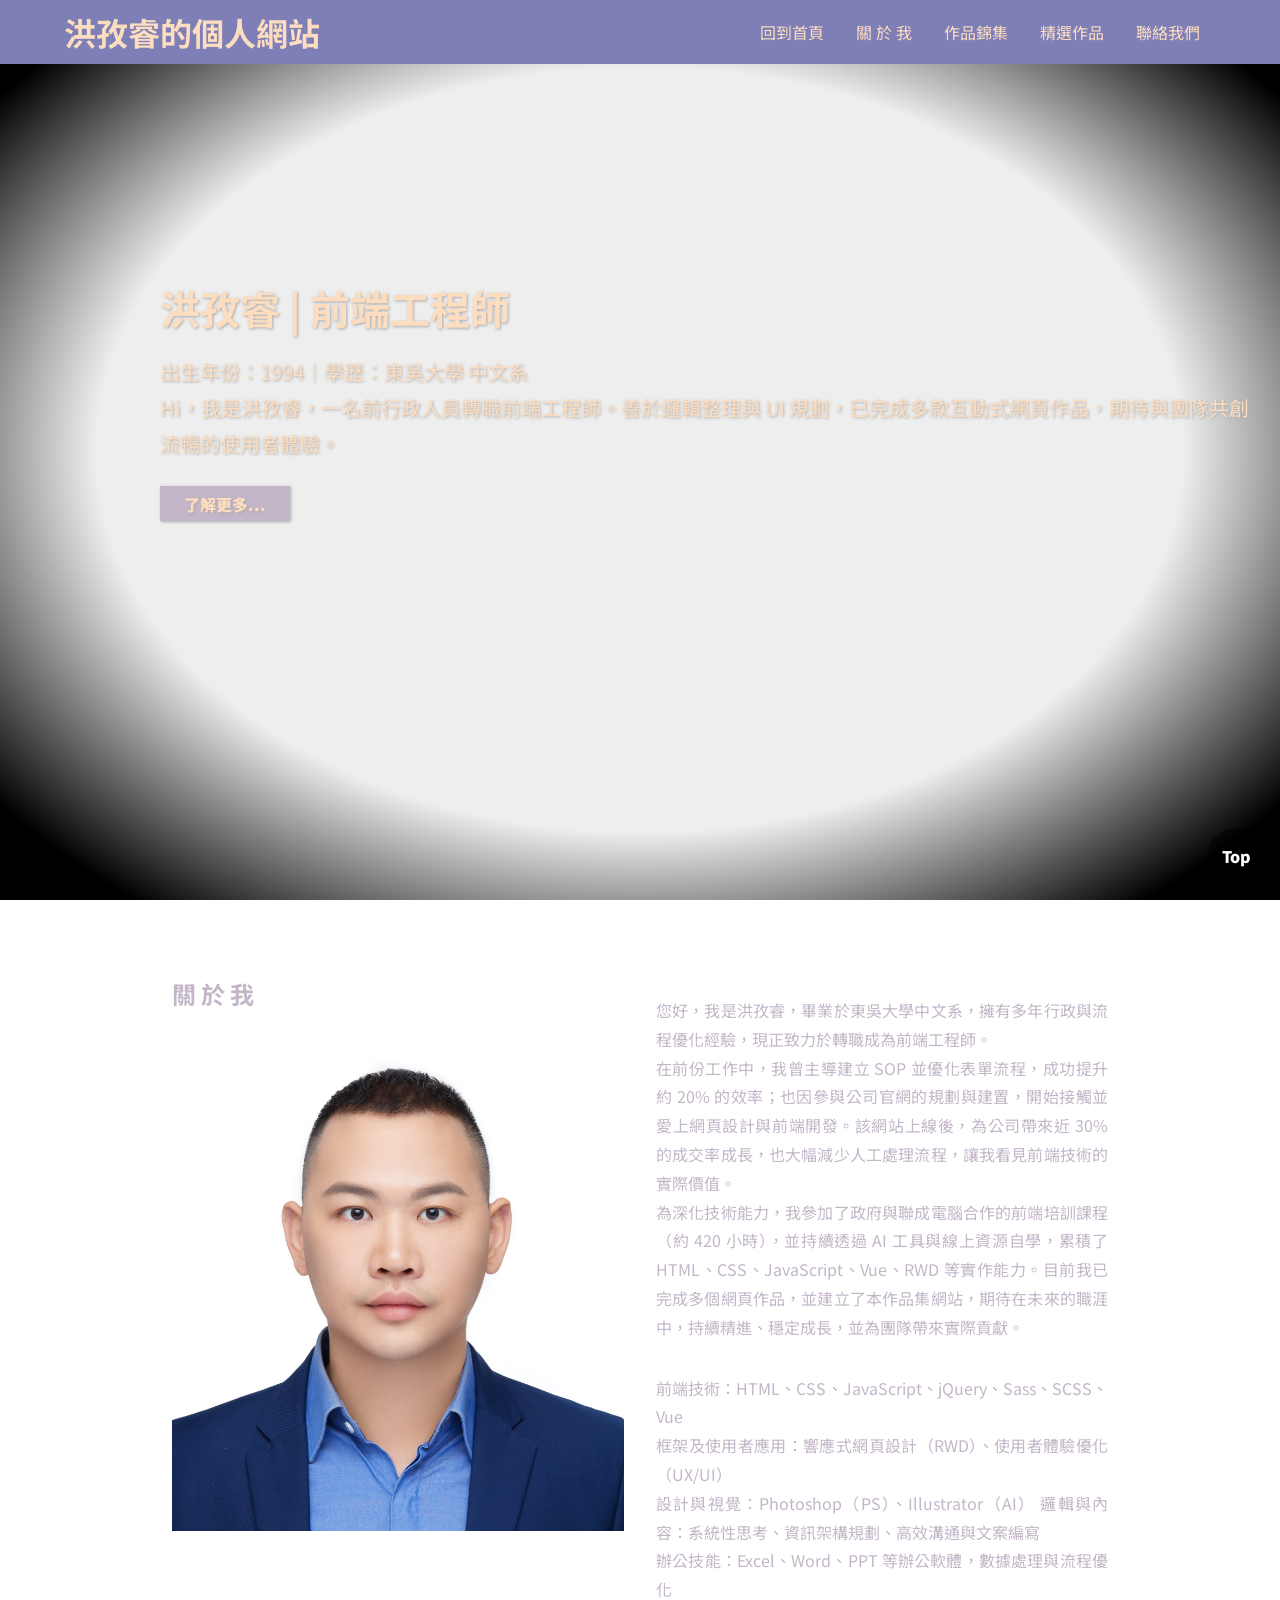
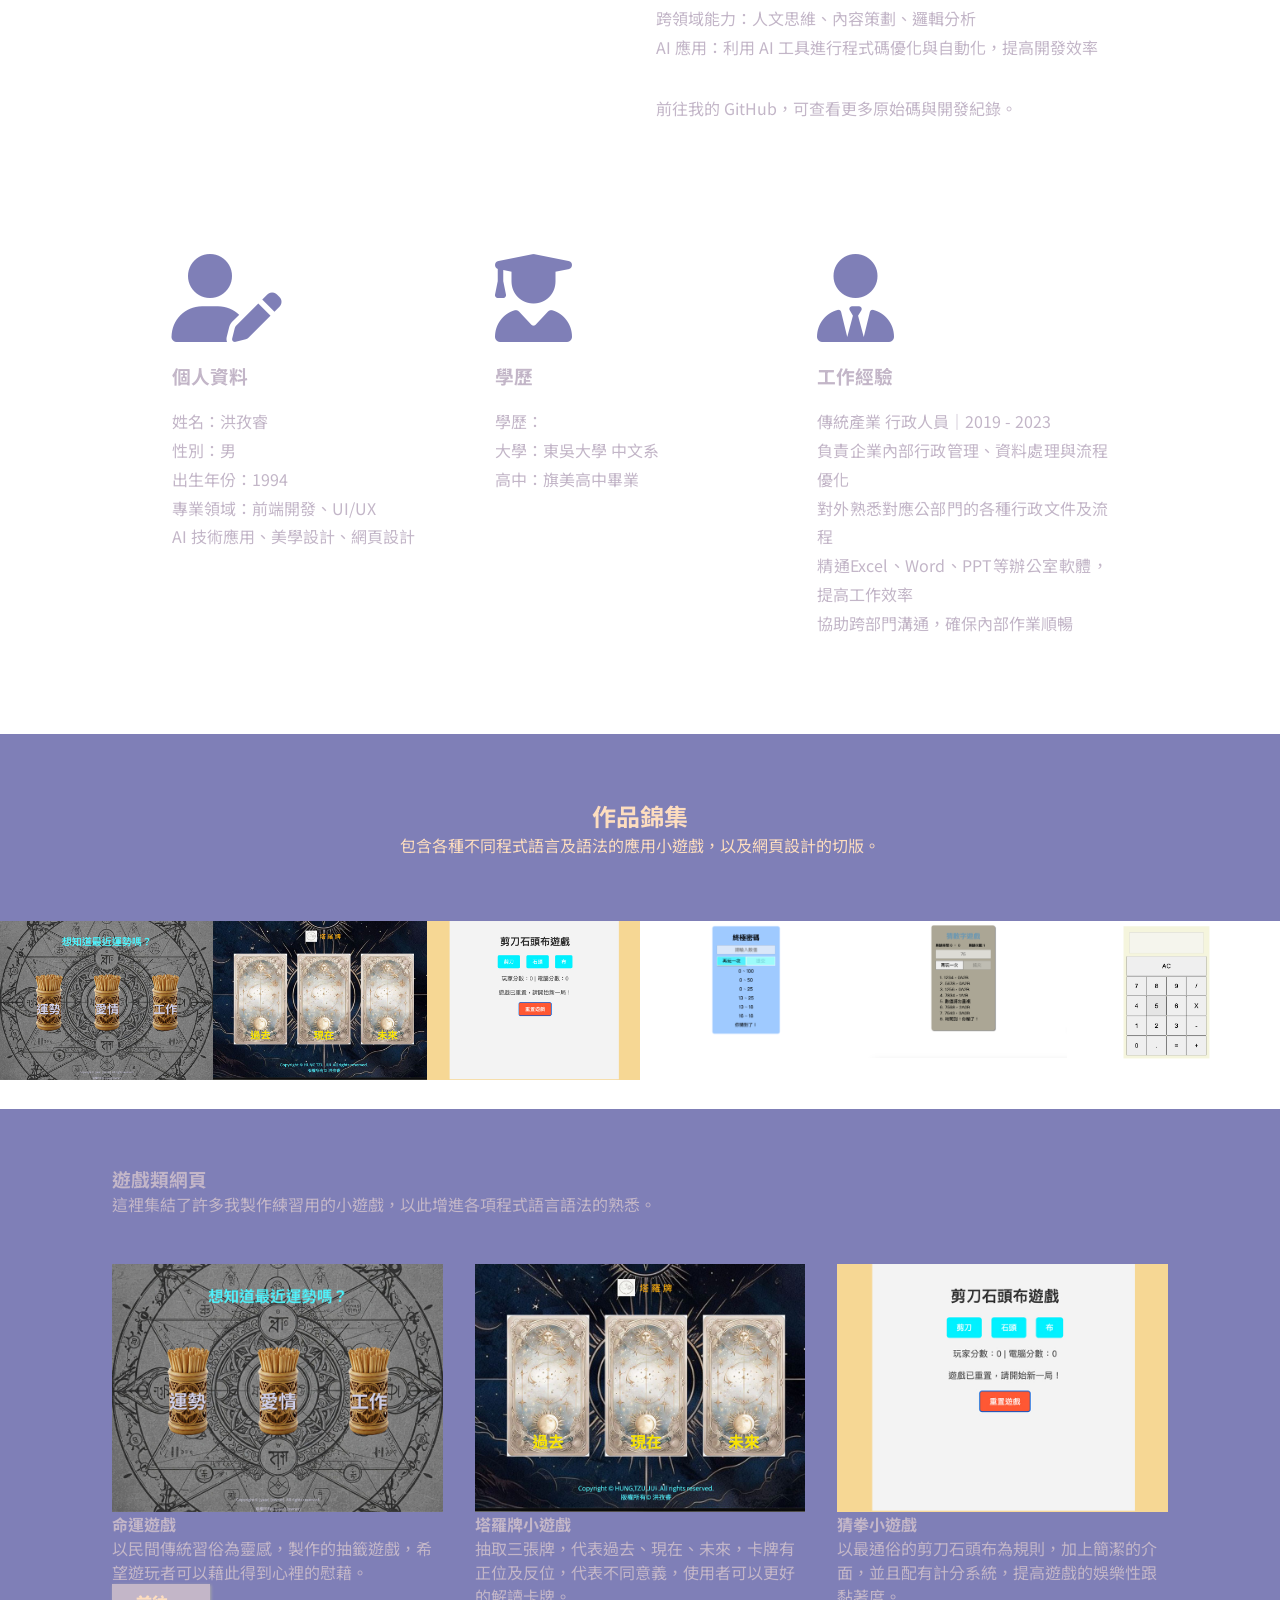
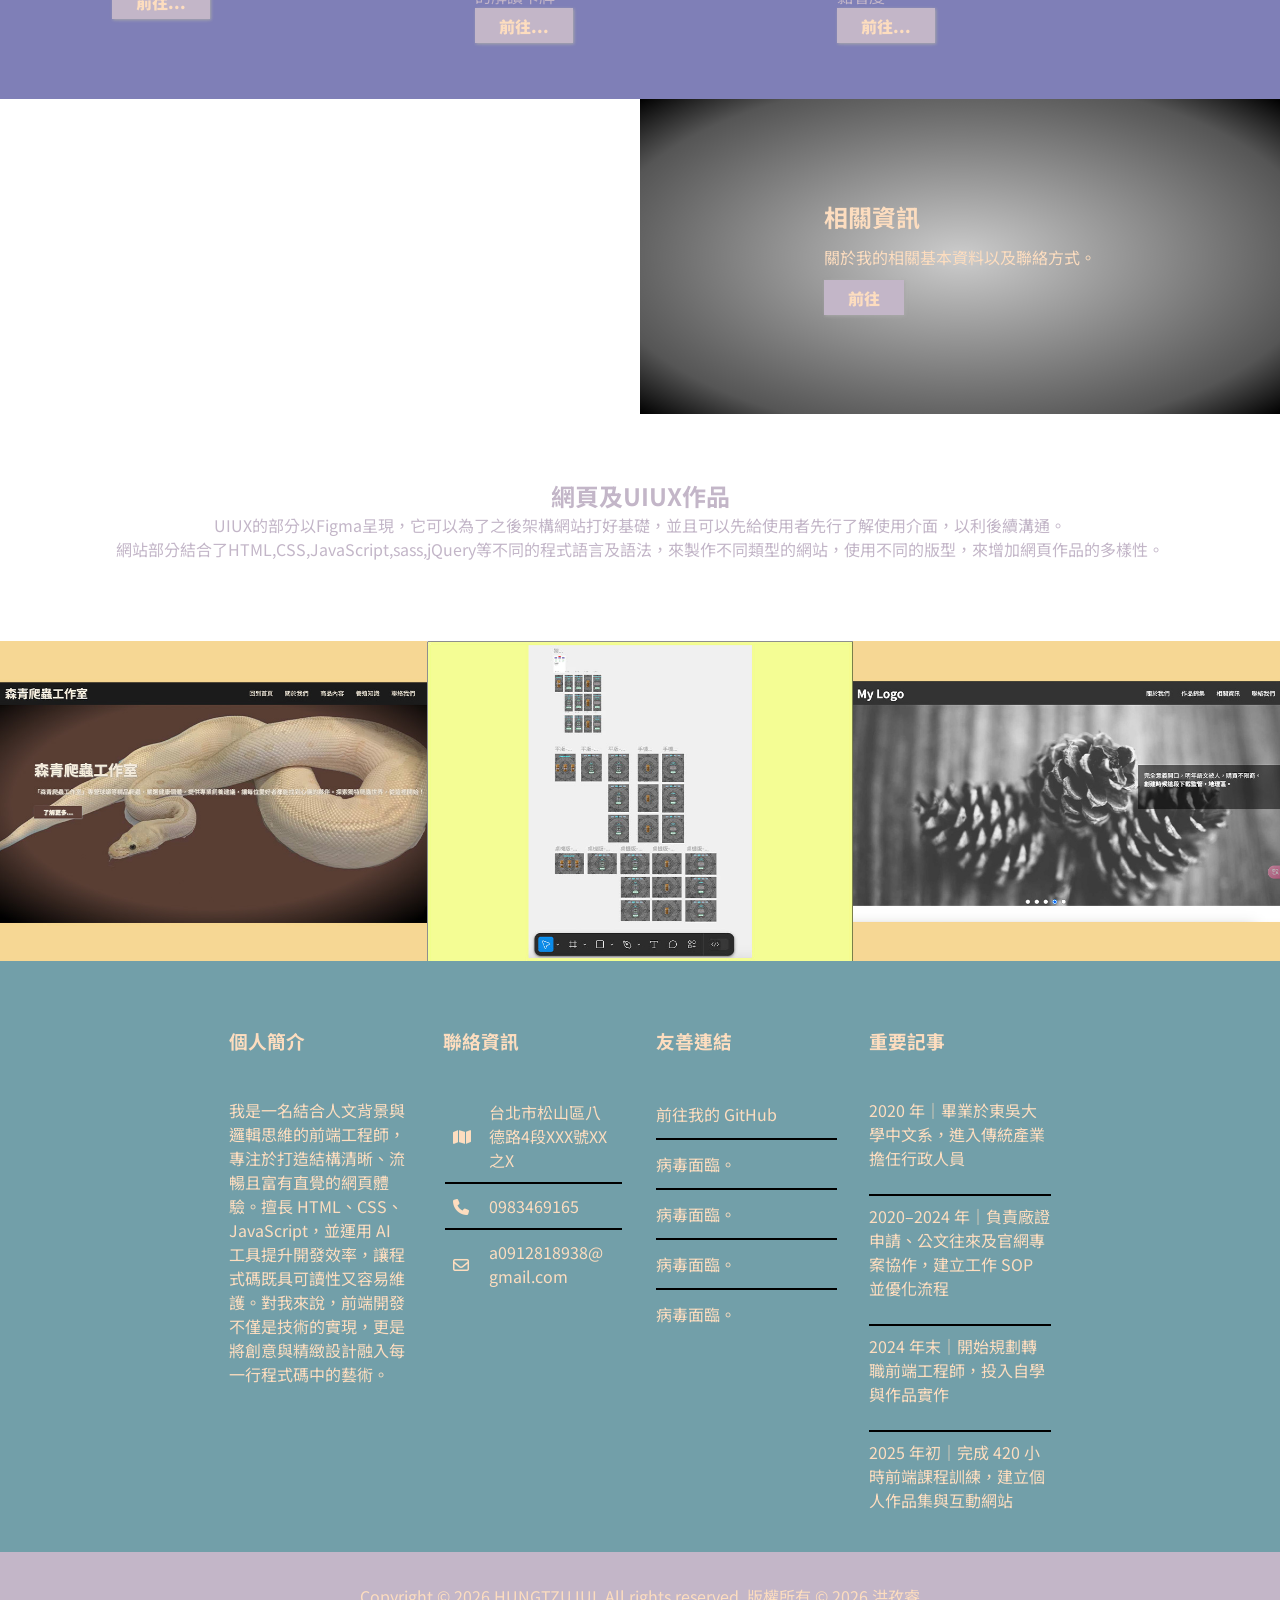
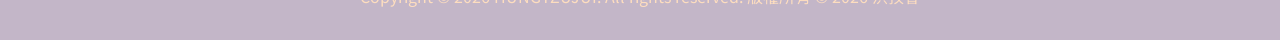
<file: index.html>
<!DOCTYPE html>
<html lang="zh-hant-TW">

<head>
    <meta charset="UTF-8">
    <meta name="viewport" content="width=device-width, initial-scale=1.0">
    <meta name="descripting" content="洪孜睿的個人履歷及作品集">
    <meta name="keywords" content="作品集,網站,前端工程師,履歷,個人網站">
    <link rel="shortcut icon" href="img/fff.png" type="image/x-icon">
    <title>洪孜睿的個人網站</title>
    <link rel="stylesheet" href="https://cdnjs.cloudflare.com/ajax/libs/font-awesome/6.7.2/css/all.min.css"
        integrity="sha512-Evv84Mr4kqVGRNSgIGL/F/aIDqQb7xQ2vcrdIwxfjThSH8CSR7PBEakCr51Ck+w+/U6swU2Im1vVX0SVk9ABhg=="
        crossorigin="anonymous" referrerpolicy="no-referrer" />
    <link rel="stylesheet" href="css/style.css">
</head>

<body>
    <header>
        <h1 class="logo">洪孜睿的個人網站</h1>
        <!-- <img class="logo" src="img/logo1.jpg" alt=""> -->
        <menu class="none">
            <ul>
                <li><a href="#">回到首頁</a></li>
                <li><a href="#about">關 於 我</a></li>
                <li><a href="#product">作品錦集</a></li>
                <li><a href="#service">精選作品</a></li>
                <li><a href="#contact">聯絡我們</a></li>
            </ul>
        </menu>
        <nav>
            <div class="bar"></div>
            <div class="bar"></div>
            <div class="bar"></div>
            <div class="bar"></div>
        </nav>
    </header>
    <div id="theme">
        <div id="slide">
            <div class="pic"></div>
            <div class="pic"></div>
            <div class="pic"></div>
            <div class="pic"></div>
            <div class="pic"></div>
        </div>
        <div class="push">
            <h2>洪孜睿 | 前端工程師</h2>
            <p>出生年份：1994｜學歷：東吳大學 中文系<br>
                Hi，我是洪孜睿，一名前行政人員轉職前端工程師。善於邏輯整理與 UI 規劃，已完成多款互動式網頁作品，期待與團隊共創流暢的使用者體驗。</p>
            <a href="#about" class="btn-theme">了解更多...</a>
        </div>
    </div>
    <main id="about">
        <div class="flex">
            <div class="grid-10 grid-md-6">
                <h2>關 於 我</h2>
                <p><img src="img/3693733-A20241122 08 洪孜睿 健保.jpg" alt=""></p>
            </div>
            <div class="grid-10 grid-md-6">
                <p>您好，我是洪孜睿，畢業於東吳大學中文系，擁有多年行政與流程優化經驗，現正致力於轉職成為前端工程師。<br>
                在前份工作中，我曾主導建立 SOP 並優化表單流程，成功提升約 20% 的效率；也因參與公司官網的規劃與建置，開始接觸並愛上網頁設計與前端開發。該網站上線後，為公司帶來近 30% 的成交率成長，也大幅減少人工處理流程，讓我看見前端技術的實際價值。<br>
                為深化技術能力，我參加了政府與聯成電腦合作的前端培訓課程（約 420 小時），並持續透過 AI 工具與線上資源自學，累積了 HTML、CSS、JavaScript、Vue、RWD 等實作能力。目前我已完成多個網頁作品，並建立了本作品集網站，期待在未來的職涯中，持續精進、穩定成長，並為團隊帶來實際貢獻。<br>
                
                </p>
                <p>前端技術：HTML、CSS、JavaScript、jQuery、Sass、SCSS、Vue <br>
                    框架及使用者應用：響應式網頁設計（RWD）、使用者體驗優化（UX/UI）<br>
                    設計與視覺：Photoshop（PS）、Illustrator（AI）
                
                    邏輯與內容：系統性思考、資訊架構規劃、高效溝通與文案編寫 <br>
                    辦公技能：Excel、Word、PPT 等辦公軟體，數據處理與流程優化<br>
                    跨領域能力：人文思維、內容策劃、邏輯分析<br>
                    AI 應用：利用 AI 工具進行程式碼優化與自動化，提高開發效率 <br>
                </p>
                <p><a href="https://github.com/tzutzu8369/portfolil.git">前往我的 GitHub</a>，可查看更多原始碼與開發紀錄。</p>
            </div>
        </div>
        <div class="flex">
            <div class="grid-10 grid-md-4">
                <i class="fa-solid fa-user-pen"></i>
                <h3>個人資料</h3>
                <p>姓名：洪孜睿 <br>
                    性別：男<br>
                    出生年份：1994 <br>
                    專業領域：前端開發、UI/UX <br>AI 技術應用、美學設計、網頁設計
                    </p>
            </div>
            <div class="grid-10 grid-md-4">
                <i class="fa-solid fa-user-graduate"></i>
                <h3>學歷</h3>
                <p> 學歷：<br>
                    大學：東吳大學 中文系<br>
                    高中：旗美高中畢業<br></p>
            </div>
            <div class="grid-10 grid-md-4">
                <i class="fa-solid fa-user-tie"></i>
                <h3>工作經驗</h3>
                <p>傳統產業 行政人員｜2019 - 2023 <br>
                    負責企業內部行政管理、資料處理與流程優化<br>
                    對外熟悉對應公部門的各種行政文件及流程<br>
                    精通Excel、Word、PPT等辦公室軟體，提高工作效率<br>
                    協助跨部門溝通，確保內部作業順暢</p>
            </div>
        </div>
    </main>
    <main id="product">
        <div class="banner">
            <h2>作品錦集</h2>
            <p>包含各種不同程式語言及語法的應用小遊戲，以及網頁設計的切版。</p>
        </div>
        <div class="flex">
            <div class="grid-12 grid-sm-6 grid-md-4 grid-lg-2">
                <img src="img/des.jpg" alt="">
                <a href="destiny/index.html">命運遊戲</a>
            </div>
            <div class="grid-12 grid-sm-6 grid-md-4 grid-lg-2">
                <img src="img/tar.jpg" alt="">
                <a href="#">塔羅牌小遊戲</a>
            </div>
            <div class="grid-12 grid-sm-6 grid-md-4 grid-lg-2">
                <img src="Rock, Paper, Scissors/img/rook2.jpg" alt="">
                <a href="Rock, Paper, Scissors/index.html">猜拳小遊戲</a>
            </div>
            <div class="grid-12 grid-sm-6 grid-md-4 grid-lg-2">
                <img src="img/Da_Vinci_Code.png" alt="">
                <a href="Da_Vinci_Code/index.html">終極密碼</a>
            </div>
            <div class="grid-12 grid-sm-6 grid-md-4 grid-lg-2">
                <img src="img/Bulls_and_Cows.png" alt="">
                <a href="Bulls_and_Cows/index.html">猜數字小遊戲</a>
            </div>
            <div class="grid-12 grid-sm-6 grid-md-4 grid-lg-2">
                <img src="img/calc.png" alt="">
                <a href="calc/calc.html">小算盤</a>
            </div>
        </div>
        <div class="flex box">
            <div class="grid-10 grid-lg-12">
                <h3>遊戲類網頁</h3>
                <p>這裡集結了許多我製作練習用的小遊戲，以此增進各項程式語言語法的熟悉。</p>
            </div>
            <div class="grid-10 grid-lg-4"><img src="img/des.jpg" alt="">
                <h4>命運遊戲</h4>
                <p>以民間傳統習俗為靈感，製作的抽籤遊戲，希望遊玩者可以藉此得到心裡的慰藉。</p>
                <a href="destiny/index.html" class="btn-theme" title="命運遊戲" target="_blank">前往...</a>
            </div>
            <div class="grid-10 grid-lg-4"><img src="img/tar.jpg" alt="">
                <h4>塔羅牌小遊戲</h4>
                <p>抽取三張牌，代表過去、現在、未來，卡牌有正位及反位，代表不同意義，使用者可以更好的解讀卡牌。</p>
                <a href="tarot/index.html" class="btn-theme" target="_blank">前往...</a>
            </div>
            <div class="grid-10 grid-lg-4"><img src="Rock, Paper, Scissors/img/rook2.jpg" alt="">
                <h4>猜拳小遊戲</h4>
                <p>以最通俗的剪刀石頭布為規則，加上簡潔的介面，並且配有計分系統，提高遊戲的娛樂性跟黏著度。</p>
                <a href="Rock, Paper, Scissors/index.html" class="btn-theme" target="_blank">前往...</a>
            </div>
        </div>
    </main>
    <div id="show" class="flex">
        <div class="box">
            <div class="item">
                <h2>相關資訊</h2>
                <p>關於我的相關基本資料以及聯絡方式。</p>
                <a href="#contact" class="btn-theme" >前往</a>

            </div>
        </div>
    </div>
    <main id="service">
        <div class="banner">
            <h2>網頁及UIUX作品</h2>
            <p>UIUX的部分以Figma呈現，它可以為了之後架構網站打好基礎，並且可以先給使用者先行了解使用介面，以利後續溝通。 <br>
            網站部分結合了HTML,CSS,JavaScript,sass,jQuery等不同的程式語言及語法，來製作不同類型的網站，使用不同的版型，來增加網頁作品的多樣性。</p>
        </div>
        <div class="flex">
            <div class="grid-10 grid-md-7 grid-lg-4">
                <img src="img/reptile_index.jpg" alt="">
                <div class="push">
                    <div class="box">
                        <h3>網頁應用</h3>
                        <p>這是我嘗試幫朋友工作室撰寫的網站，該工作室以爬蟲為主業，我想透過該網站幫助他們提高曝光度，以及增加銷售渠道，並且在客戶對於飼養上有疑慮時，可以第一時間透過網站給予幫助。！內有爬蟲類 若害怕請跳過！</p>
                        <a href="reptile/index.html" class="btn-theme" target="_blank">前往...</a>
                    </div>
                </div>
            </div>
            <div class="grid-10 grid-md-7 grid-lg-4">
                <img src="img/uiux.jpg" alt="">
                <div class="push">
                    <div class="box">
                        <h3>UIUX設計</h3>
                        <p>以Figma來設計兩款小遊戲的前置工作，分別用三種螢幕尺寸，模擬不同情境下使用者會使用的裝置。讓使用者可以在網站架構好之前，可以先有一個大致的概念，利於前期爭取客戶，以及後期架設網站的作業。</p>
                        <a href="https://embed.figma.com/proto/NNb7BbbDasupG0VJokNRtz/%E7%B6%B2%E9%A0%81%E8%A8%AD%E8%A8%88?node-id=89-438&scaling=scale-down&content-scaling=fixed&page-id=2%3A2&starting-point-node-id=89%3A438&embed-host=share" class="btn-line" target="_blank">案例一...</a>
                        <a href="https://embed.figma.com/proto/NNb7BbbDasupG0VJokNRtz/%E7%B6%B2%E9%A0%81%E8%A8%AD%E8%A8%88?node-id=3-38&scaling=scale-down&content-scaling=fixed&page-id=0%3A1&starting-point-node-id=7%3A47&embed-host=share" class="btn-line" target="_blank">案例二...</a>
                    </div>
                </div>
            </div>
            <div class="grid-10 grid-md-7 grid-lg-4">
                <img src="img/practise.jpg" alt="">
                <div class="push">
                    <div class="box">
                        <h3>網頁設計</h3>
                        <p>這是一個切版的練習網頁，因為還沒有主體對象，所以圖片及文案都沒有確定，就先使用開源圖片及假字，但這部分皆可以做修改，為客戶客製化他們想要的網頁。</p>
                        <a href="practise20250203/index.html" class="btn-theme" target="_blank">More...</a>
                    </div>
                </div>
            </div>
        </div>
    </main>

    <main id="contact" class="flex">
        <div class="grid-11 grid-sm-9 grid-md-5 grid-lg-5 grid-xl-2">
            <h3>個人簡介</h3>
            <p>我是一名結合人文背景與邏輯思維的前端工程師，專注於打造結構清晰、流暢且富有直覺的網頁體驗。擅長 HTML、CSS、JavaScript，並運用 AI 工具提升開發效率，讓程式碼既具可讀性又容易維護。對我來說，前端開發不僅是技術的實現，更是將創意與精緻設計融入每一行程式碼中的藝術。
            </p>
            
        </div>
        <div class="grid-11 grid-sm-9 grid-md-5 grid-lg-5 grid-xl-2">
            <h3>聯絡資訊</h3>
            <table>
                <tr>
                    <td><i class="fa-solid fa-map"></i></td>
                    <td>台北市松山區八德路4段XXX號XX之X</td>
                </tr>
                <tr>
                    <td colspan="2">
                        <hr>
                    </td>

                </tr>
                <tr>
                    <td><i class="fa-solid fa-phone"></i></td>
                    <td>
                        
                        0983469165
                    </td>
                </tr>
                
                
                <tr>
                    <td colspan="2">
                        <hr>
                    </td>

                </tr>
                <tr>
                    <td><i class="fa-regular fa-envelope"></i></td>
                    <td>a0912818938@ <br>gmail.com</td>
                </tr>
            </table>
        </div>
        <div class="grid-11 grid-sm-9 grid-md-5 grid-lg-5 grid-xl-2">
            <h3>友善連結</h3>
            <a href="https://github.com/tzutzu8369/portfolil.git">前往我的 GitHub</a>
            <hr>
            <a href="#">病毒面臨。</a>
            <hr>
            <a href="#">病毒面臨。</a>
            <hr>
            <a href="#">病毒面臨。</a>
            <hr>
            <a href="#">病毒面臨。</a>
        </div>
        <div class="grid-11 grid-sm-9 grid-md-5 grid-lg-5 grid-xl-2">
            <h3>重要記事</h3>
            <p>2020 年｜畢業於東吳大學中文系，進入傳統產業擔任行政人員</p>
            <hr>
            <p>2020–2024 年｜負責廠證申請、公文往來及官網專案協作，建立工作 SOP 並優化流程</p>
            <hr>
            <p>2024 年末｜開始規劃轉職前端工程師，投入自學與作品實作</p>
            <hr>
            <p>2025 年初｜完成 420 小時前端課程訓練，建立個人作品集與互動網站</p>


        </div>
        <footer>
            Copyright &copy; <span class="year"></span> HUNGTZUJUI. All rights reserved. <br>
            版權所有 &copy; <span class="year"></span> <a href="index.html">洪孜睿</a></footer>
    </main>
</body>

</html>
<script src="./js/script.js"></script>
</file>
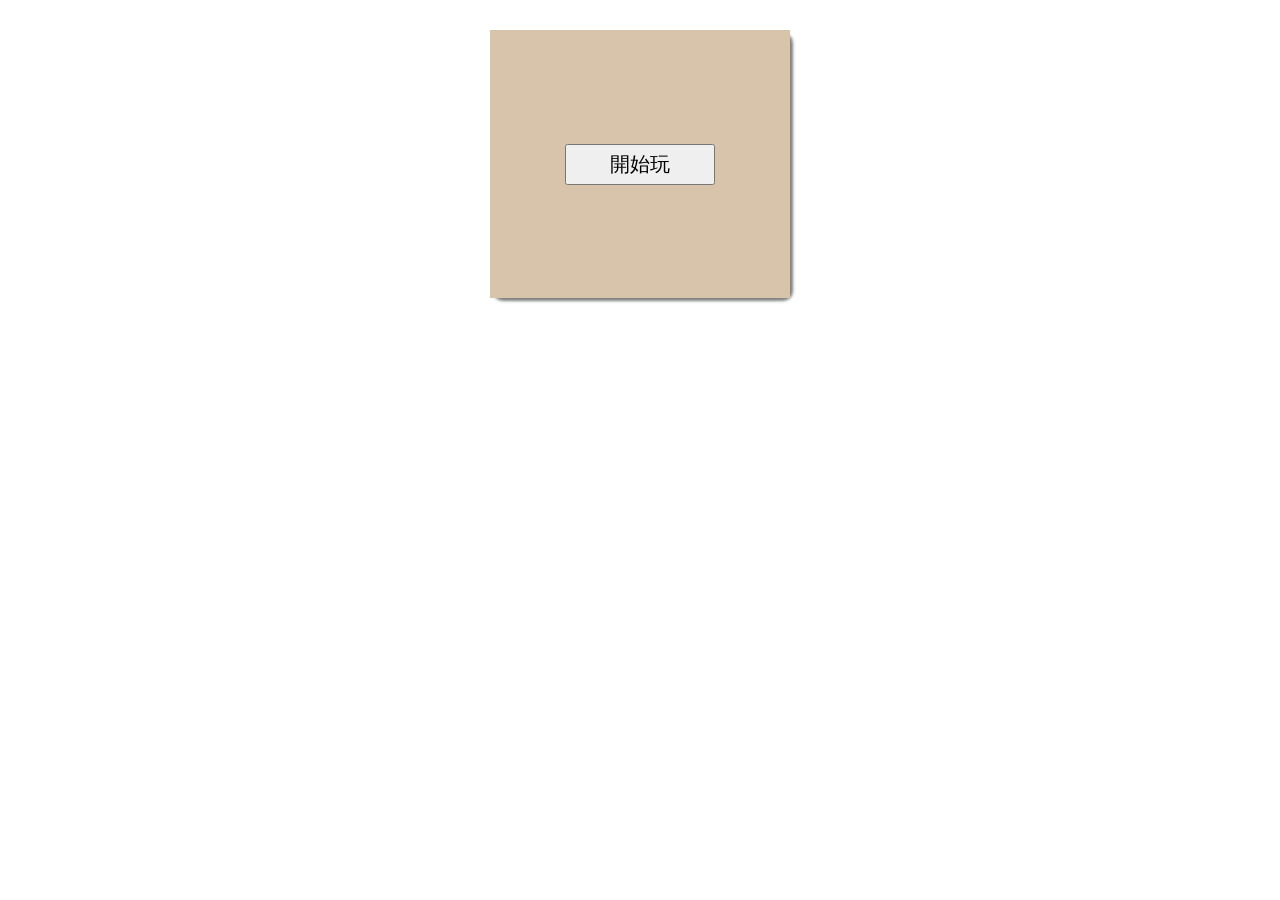
<file: Bulls_and_Cows/index.html>
<!DOCTYPE html>
<html lang="zn-Hant-TW">
<head>
    <meta charset="UTF-8">
    <meta name="viewport" content="width=device-width, initial-scale=1.0">
    <title>猜數字遊戲</title>
    <link rel="stylesheet" href="css/style.css">
</head>
<body>
    <div class="box">
        <h1>猜數字遊戲</h1>
        <div class="timer">
            <div class="item">
                <span>剩餘時間</span>
                <span id="mins">03</span>
                <span>：</span>
                <span id="sec">00</span>
            </div>
            <div class="item">
                <span>剩餘次數</span>
                <span id="count">8</span>
            </div>
        </div>
        <input type="text"  name="" id="user" placeholder="請輸入4位數值" maxlength="4">
        <button type="button" id="reset"onclick="window.location.reload()" disabled>再玩一次</button>
        <button type="button" id="btn">提交</button>
        <ul id="result"></ul>
        <div id="start">
            <button type="button" onclick="play()">開始玩</button>
        </div>
    </div>
</body>
</html>
<script src="js/style.js"></script>
</file>
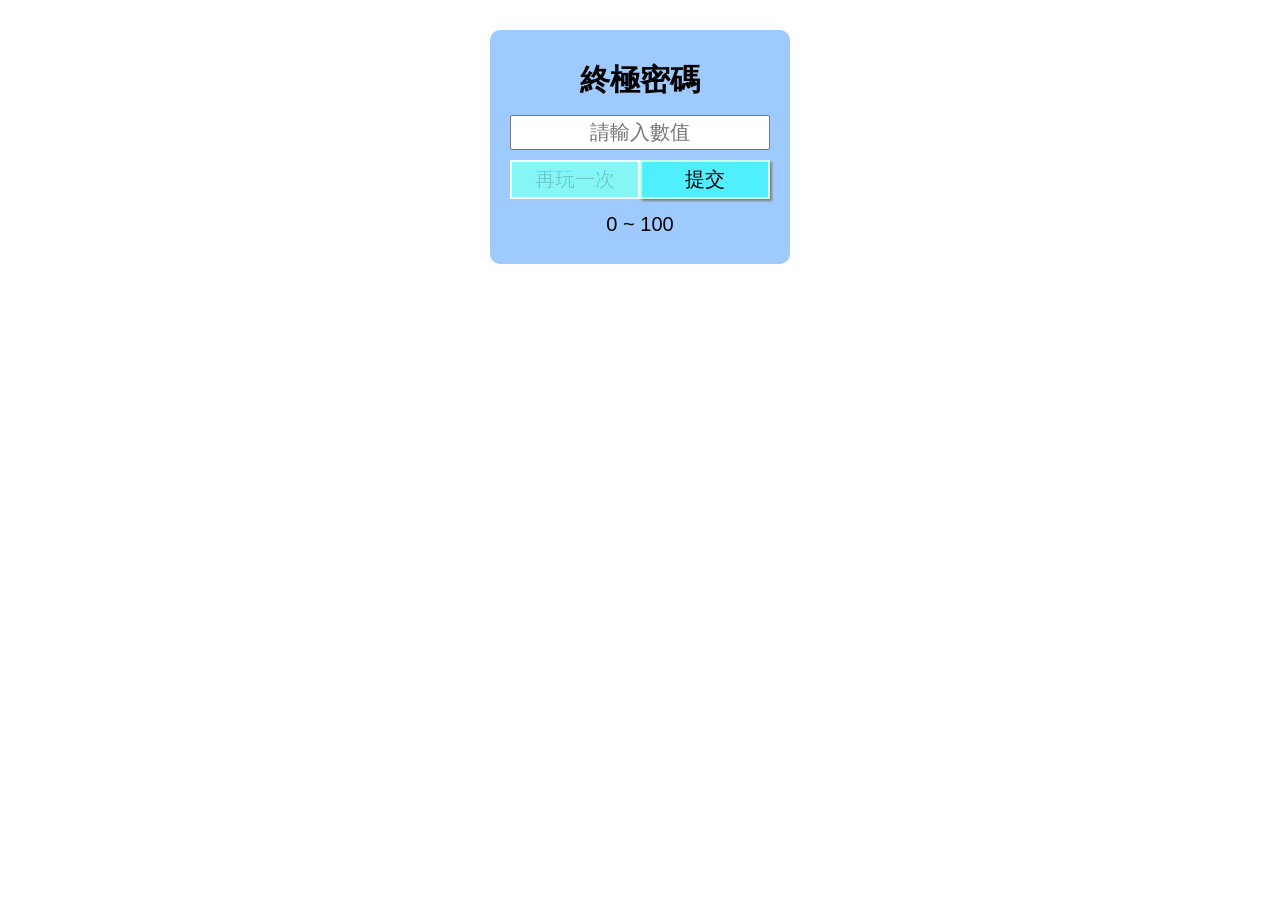
<file: Da_Vinci_Code/index.html>
<!DOCTYPE html>
<html lang="en">
<head>
    <meta charset="UTF-8">
    <meta name="viewport" content="width=device-width, initial-scale=1.0">
    <title>終極密碼</title>
    <link rel="stylesheet" href="css/style.css">
</head>
<body>
    <div class="box">
        <h1>終極密碼</h1>
        <input type="text" id="user" placeholder="請輸入數值" maxlength="2">
        <button type="button" id="reset" onclick="window.location.reload()" disabled>再玩一次</button>
        <button type="button" id="btn">提交</button>
        <ul id="result">
            <li>0 ~ 100</li>
        </ul>
    </div>
</body>
</html>
<script src="js/style.js"></script>
</file>
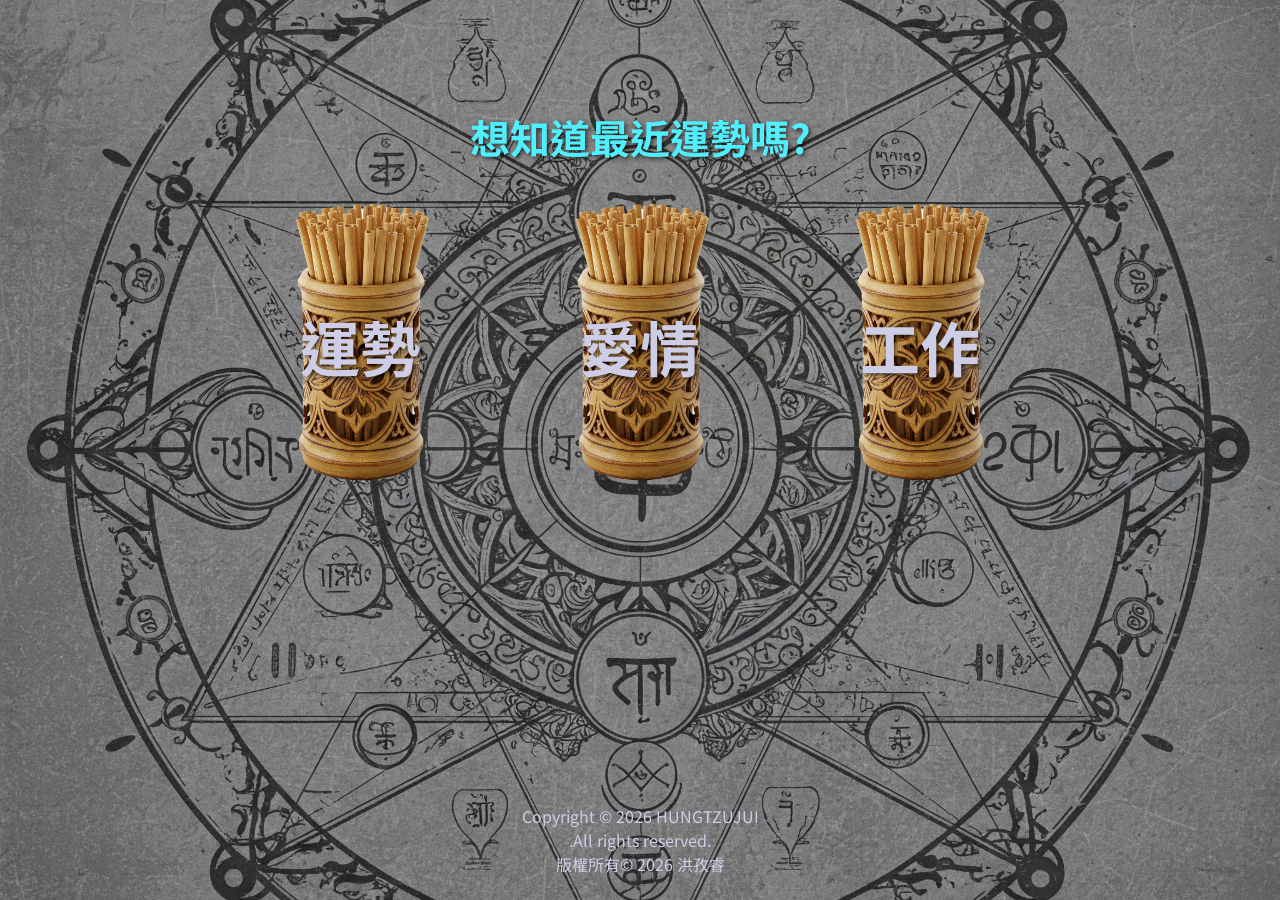
<file: destiny/index.html>
<!DOCTYPE html>
<html lang="zh-hant-TW">
<head>
    <meta charset="UTF-8">
    <meta name="viewport" content="width=device-width, initial-scale=1.0">
    <meta name="descripting" content="當你人生的旅途中遇到迷茫，不知道該如何前行，讓我們給你一點方向，使你在漫長的歲月中，能勇敢前行。">
    <meta name="keywords" content="命運好好,抽籤,工作,金錢,愛情,解籤,問事,命運">
    <title>命運好好玩</title>
    <link rel="stylesheet" href="css/style.css">
    <link rel="stylesheet" href="https://cdnjs.cloudflare.com/ajax/libs/font-awesome/6.7.2/css/all.min.css" integrity="sha512-Evv84Mr4kqVGRNSgIGL/F/aIDqQb7xQ2vcrdIwxfjThSH8CSR7PBEakCr51Ck+w+/U6swU2Im1vVX0SVk9ABhg==" crossorigin="anonymous" referrerpolicy="no-referrer" />
</head>
<body>
    <main id="theme">
        <h1>想知道最近運勢嗎?</h1>
        <div class="slide">
            <div class="box">
                <a href="lucky/index.html" class="item">
                    <img src="img/box.png" alt="">
                    <h2>運勢</h2>
                </a>
                <a href="love/index.html" class="item">
                    <img src="img/box.png" alt="">
                    <h2>愛情</h2>
                </a>
                <a href="work/index.html" class="item">
                    <img src="img/box.png" alt="">
                    <h2>工作</h2>
                </a>
            </div>
            <div id="prev">&#9664;</div>
            <div id="next">&#9654;</div>
        </div>
    </main>
    <footer>Copyright &copy; <span class="year"></span> <a href="../index.html">HUNGTZUJUI</a> <br> .All rights reserved. <br> 版權所有&copy; <span class="year"></span> <a href="../index.html">洪孜睿</a></footer>
</body>
</html>
<script src="js/home.js"></script>
</file>
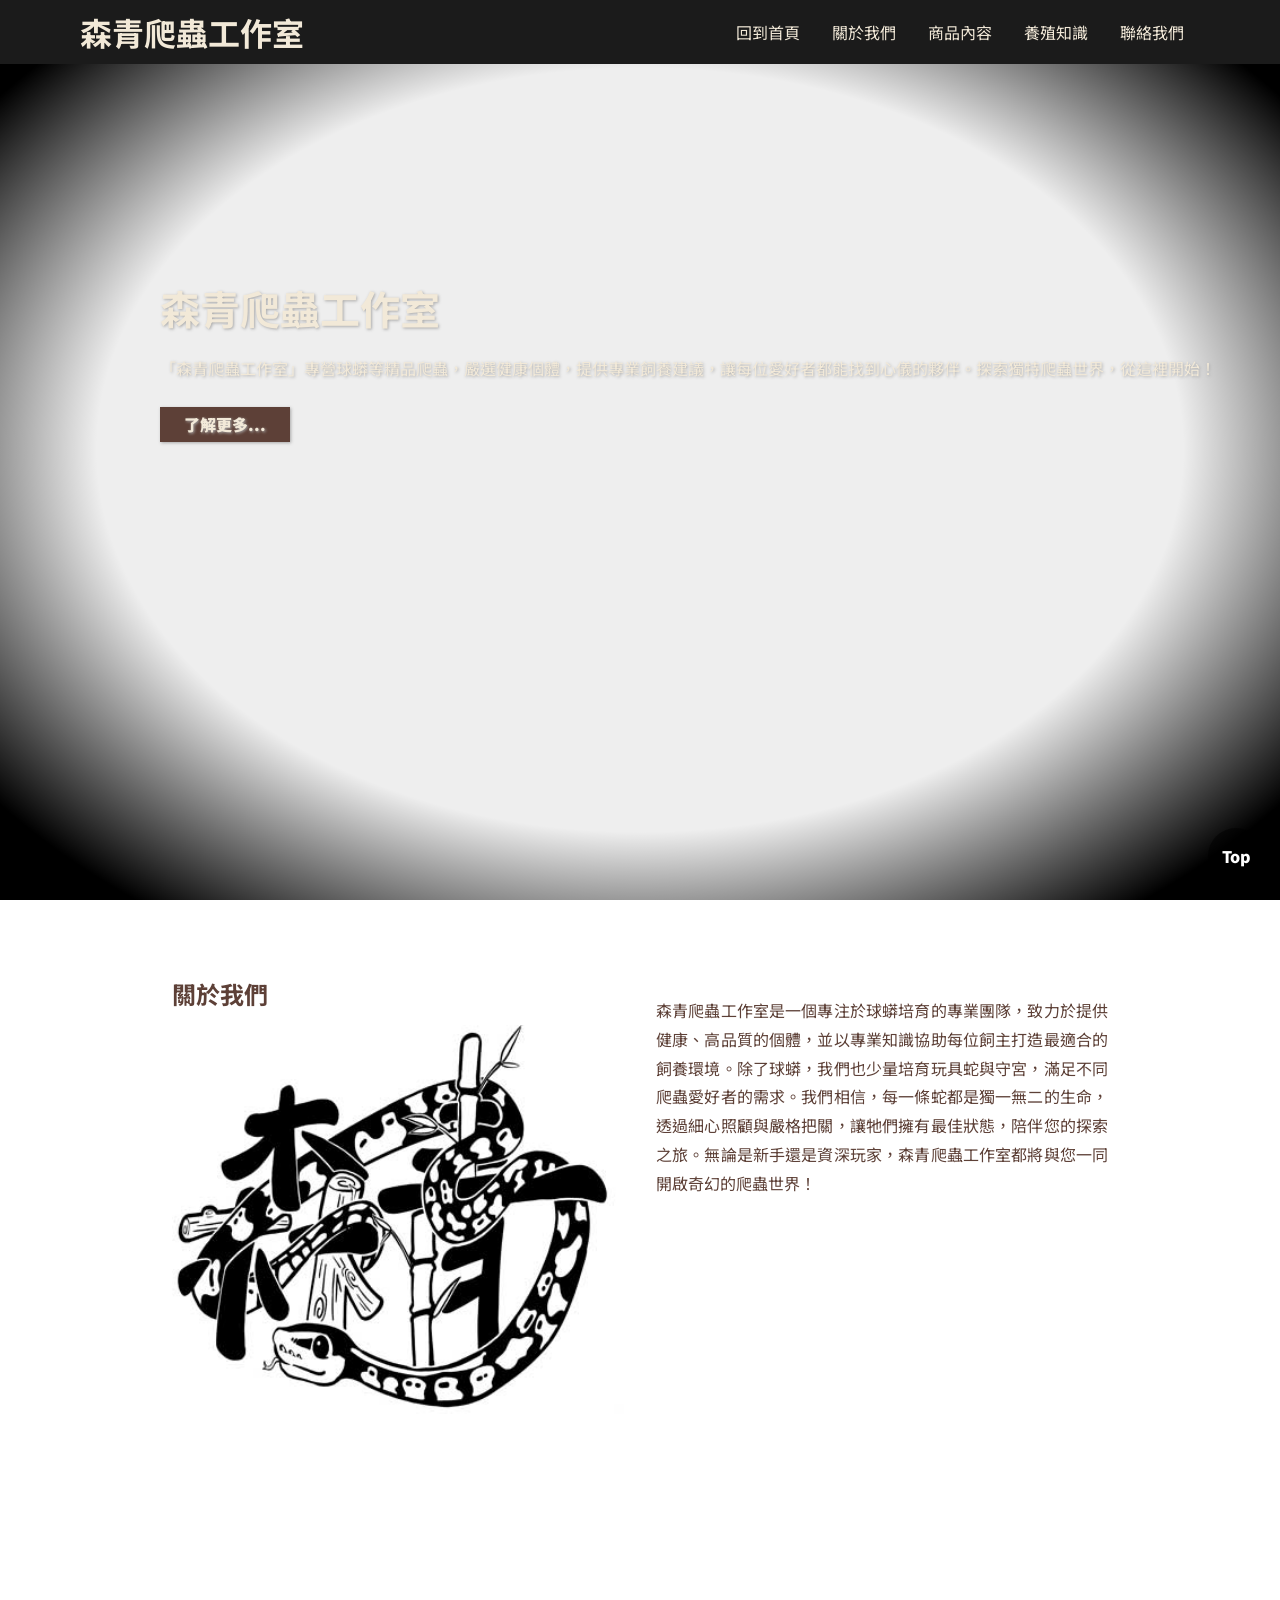
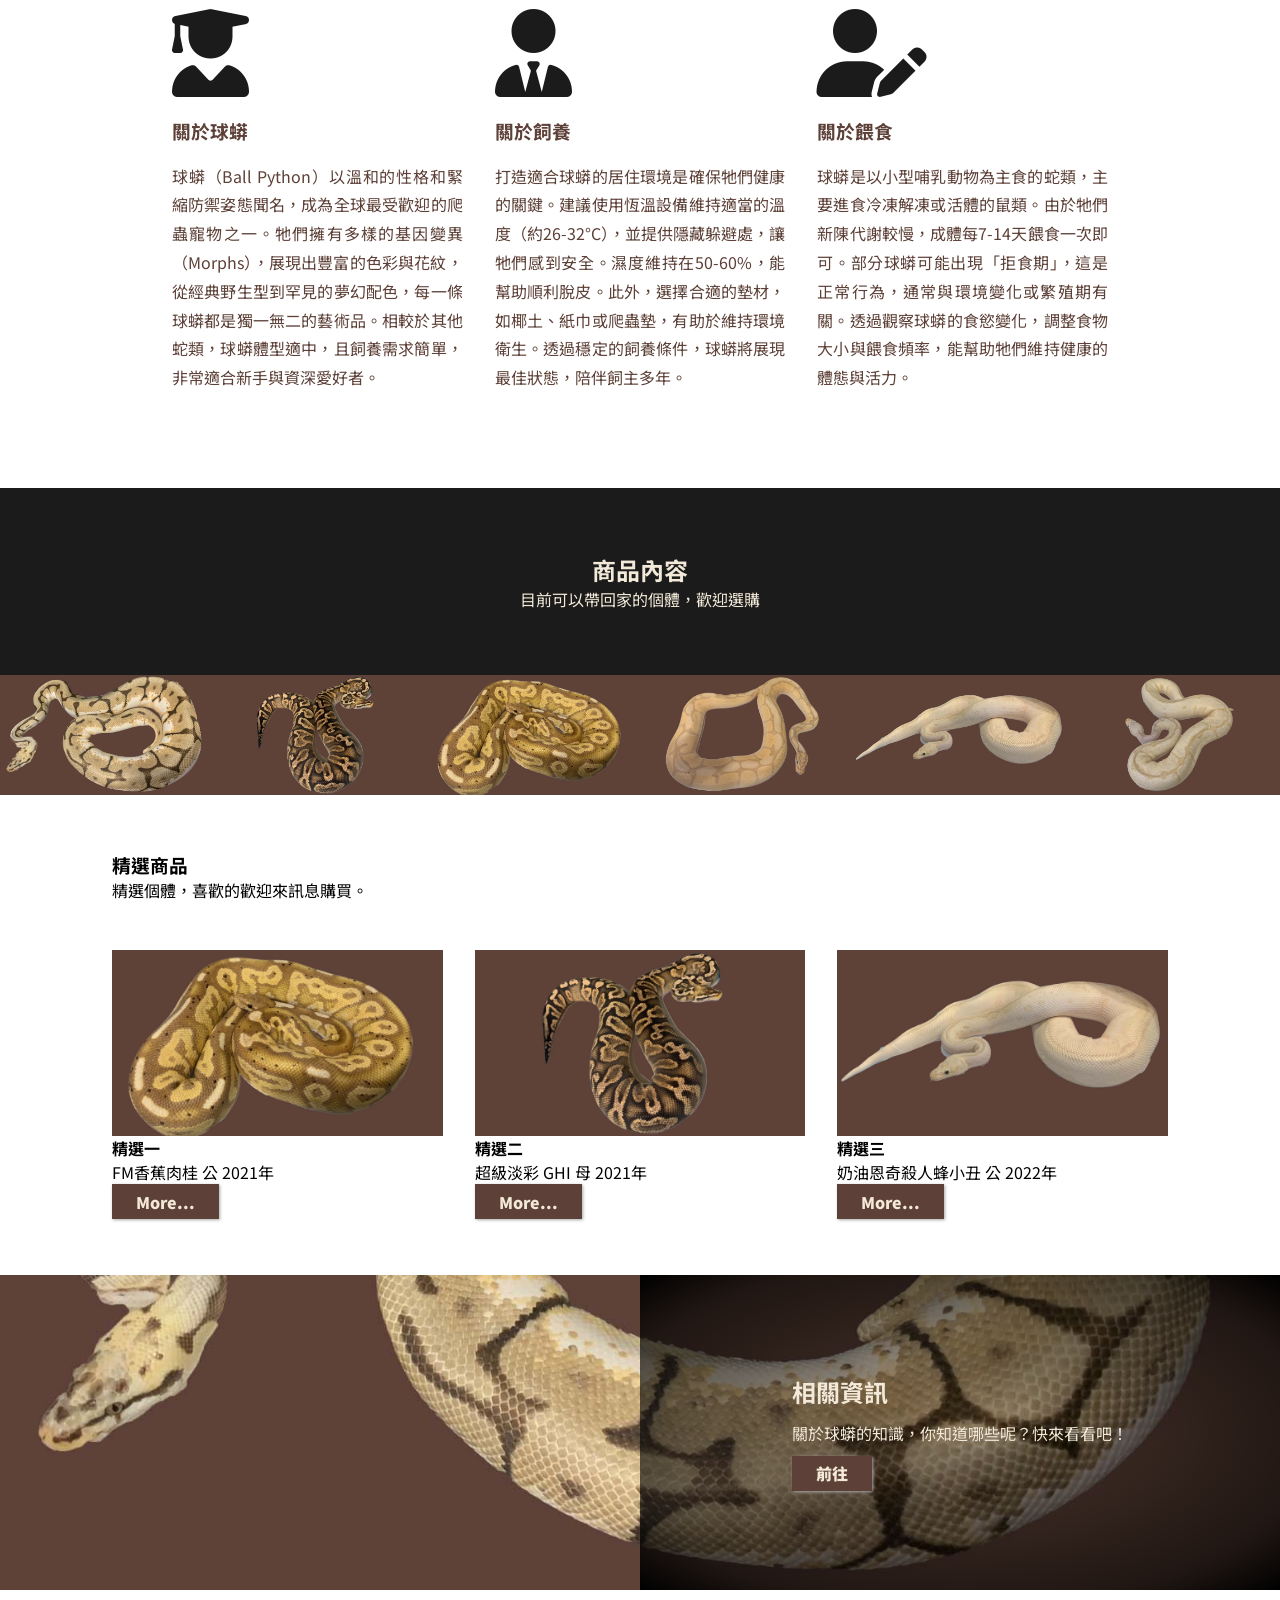
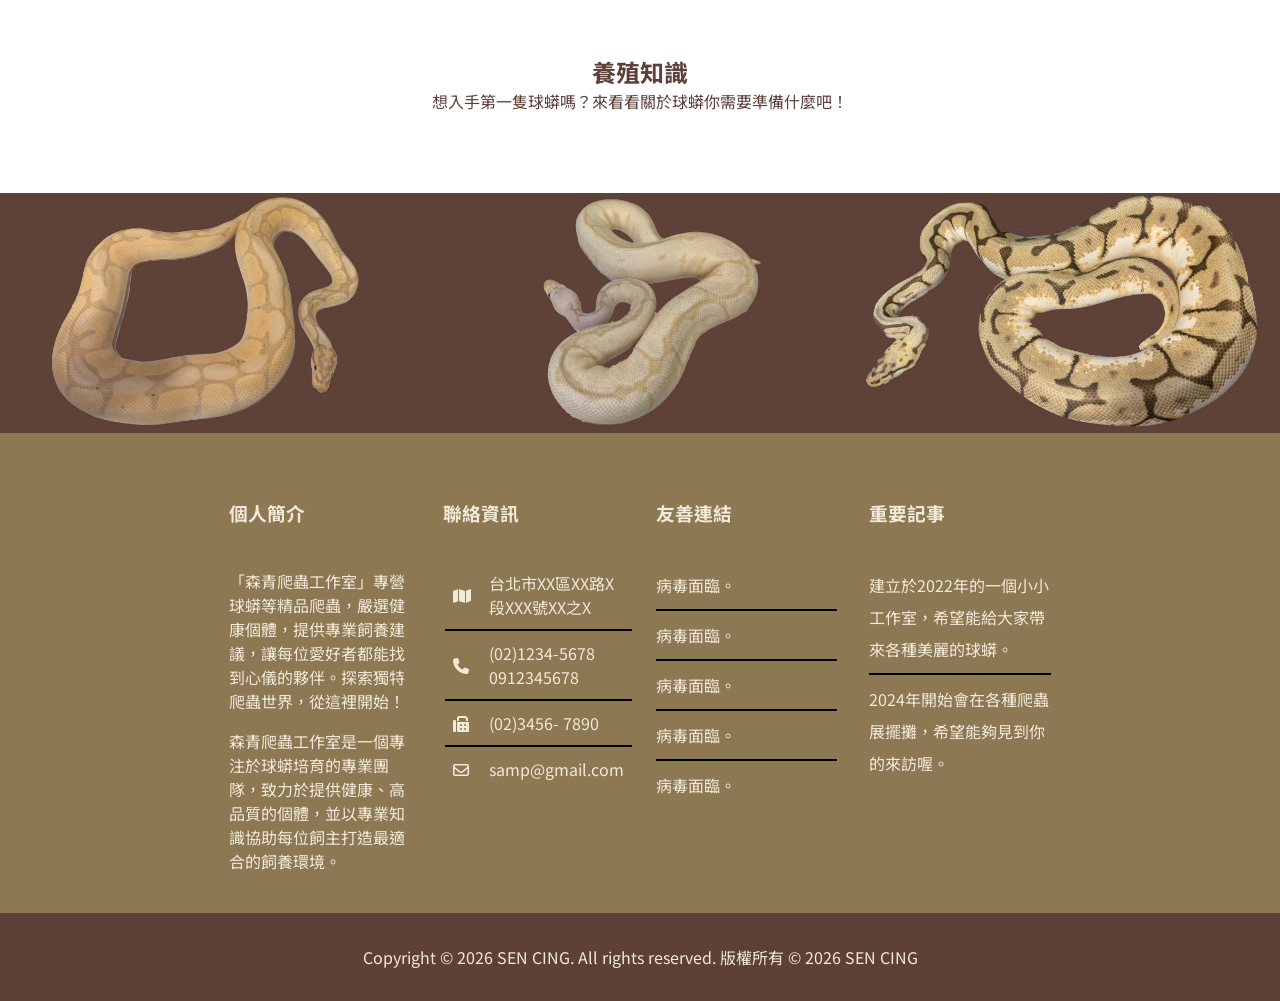
<file: reptile/index.html>
<!DOCTYPE html>
<html lang="zh-hant-TW">

<head>
    <meta charset="UTF-8">
    <meta name="viewport" content="width=device-width, initial-scale=1.0">
    <title>爬蟲工作室</title>
    <link rel="stylesheet" href="https://cdnjs.cloudflare.com/ajax/libs/font-awesome/6.7.2/css/all.min.css"
        integrity="sha512-Evv84Mr4kqVGRNSgIGL/F/aIDqQb7xQ2vcrdIwxfjThSH8CSR7PBEakCr51Ck+w+/U6swU2Im1vVX0SVk9ABhg=="
        crossorigin="anonymous" referrerpolicy="no-referrer" />
    <link rel="stylesheet" href="css/style.css">
</head>

<body>
    <header>
        <h1 class="logo">森青爬蟲工作室</h1>
        <!-- <img class="logo" src="img/logo1.jpg" alt=""> -->
        <menu class="none">
            <ul>
                <li><a href="#">回到首頁</a></li>
                <li><a href="#about">關於我們</a></li>
                <li><a href="#product">商品內容</a></li>
                <li><a href="#service">養殖知識</a></li>
                <li><a href="#contact">聯絡我們</a></li>
            </ul>
        </menu>
        <nav>
            <div class="bar"></div>
            <div class="bar"></div>
            <div class="bar"></div>
            <div class="bar"></div>
        </nav>
    </header>
    <div id="theme">
        <div id="slide">
            <div class="pic"></div>
            <div class="pic"></div>
            <div class="pic"></div>
            <div class="pic"></div>
            <div class="pic"></div>
        </div>
        <div class="push">
            <h2>森青爬蟲工作室</h2>
            <p>「森青爬蟲工作室」專營球蟒等精品爬蟲，嚴選健康個體，提供專業飼養建議，讓每位愛好者都能找到心儀的夥伴。探索獨特爬蟲世界，從這裡開始！</p>
            <a href="#" class="btn-theme">了解更多...</a>
        </div>
    </div>
    <main id="about">
        <div class="flex">
            <div class="grid-10 grid-md-6">
                <h2>關於我們</h2>
                <p><img id="logoimg" src="img/logoimg.jpg" alt=""></p>
            </div>
            <div class="grid-10 grid-md-6">
                <p>森青爬蟲工作室是一個專注於球蟒培育的專業團隊，致力於提供健康、高品質的個體，並以專業知識協助每位飼主打造最適合的飼養環境。除了球蟒，我們也少量培育玩具蛇與守宮，滿足不同爬蟲愛好者的需求。我們相信，每一條蛇都是獨一無二的生命，透過細心照顧與嚴格把關，讓牠們擁有最佳狀態，陪伴您的探索之旅。無論是新手還是資深玩家，森青爬蟲工作室都將與您一同開啟奇幻的爬蟲世界！</p>
                
            </div>
        </div>
        <div class="flex">
            <div class="grid-10 grid-md-4">
                <i class="fa-solid fa-user-graduate"></i>
                <h3>關於球蟒</h3>
                <p>球蟒（Ball Python）以溫和的性格和緊縮防禦姿態聞名，成為全球最受歡迎的爬蟲寵物之一。牠們擁有多樣的基因變異（Morphs），展現出豐富的色彩與花紋，從經典野生型到罕見的夢幻配色，每一條球蟒都是獨一無二的藝術品。相較於其他蛇類，球蟒體型適中，且飼養需求簡單，非常適合新手與資深愛好者。</p>
            </div>
            <div class="grid-10 grid-md-4">
                <i class="fa-solid fa-user-tie"></i>
                <h3>關於飼養</h3>
                <p>打造適合球蟒的居住環境是確保牠們健康的關鍵。建議使用恆溫設備維持適當的溫度（約26-32°C），並提供隱藏躲避處，讓牠們感到安全。濕度維持在50-60%，能幫助順利脫皮。此外，選擇合適的墊材，如椰土、紙巾或爬蟲墊，有助於維持環境衛生。透過穩定的飼養條件，球蟒將展現最佳狀態，陪伴飼主多年。</p>
            </div>
            <div class="grid-10 grid-md-4">
                <i class="fa-solid fa-user-pen"></i>
                <h3>關於餵食</h3>
                <p>球蟒是以小型哺乳動物為主食的蛇類，主要進食冷凍解凍或活體的鼠類。由於牠們新陳代謝較慢，成體每7-14天餵食一次即可。部分球蟒可能出現「拒食期」，這是正常行為，通常與環境變化或繁殖期有關。透過觀察球蟒的食慾變化，調整食物大小與餵食頻率，能幫助牠們維持健康的體態與活力。</p>
            </div>
        </div>
    </main>
    <main id="product">
        <div class="banner">
            <h2>商品內容</h2>
            <p>目前可以帶回家的個體，歡迎選購</p>
        </div>
        <div class="flex">
            <div class="grid-12 grid-sm-6 grid-md-4 grid-lg-2">
                <img src="img/Spider.jpg" alt="">
                <a href="#">蜘蛛 母</a>
            </div>
            <div class="grid-12 grid-sm-6 grid-md-4 grid-lg-2">
                <img src="img/pes_GHI.jpg" alt="">
                <a href="#">淡彩GHI 母</a>
            </div>
            <div class="grid-12 grid-sm-6 grid-md-4 grid-lg-2">
                <img src="img/banana_Cinnamon.jpg" alt="">
                <a href="#">香蕉肉桂 公</a>
            </div>
            <div class="grid-12 grid-sm-6 grid-md-4 grid-lg-2">
                <img src="img/Banana_Spider.jpg" alt="">
                <a href="#">香蕉蜘蛛莫哈維 公</a>
            </div>
            <div class="grid-12 grid-sm-6 grid-md-4 grid-lg-2">
                <img src="img/Banana_Spider_sp_clown.jpg" alt="">
                <a href="#">奶油恩奇殺人蜂小丑 公</a>
            </div>
            <div class="grid-12 grid-sm-6 grid-md-4 grid-lg-2">
                <img src="img/Banana_Spider_sp.jpg" alt="">
                <a href="#">FM香蕉火黃蜂小丑 公</a>
            </div>
        </div>
        <div class="flex box">
            <div class="grid-10 grid-lg-12">
                <h3>精選商品</h3>
                <p>精選個體，喜歡的歡迎來訊息購買。</p>
            </div>
            <div class="grid-10 grid-lg-4"><img src="img/banana_Cinnamon.jpg" alt="">
                <h4>精選一</h4>
                <p>FM香蕉肉桂 公 2021年</p>
                <a href="#" class="btn-theme">More...</a>
            </div>
            <div class="grid-10 grid-lg-4"><img src="img/pes_GHI.jpg" alt="">
                <h4>精選二</h4>
                <p>超級淡彩 GHI 母 2021年</p>
                <a href="#" class="btn-theme">More...</a>
            </div>
            <div class="grid-10 grid-lg-4"><img src="img/Banana_Spider_sp_clown.jpg" alt="">
                <h4>精選三</h4>
                <p>奶油恩奇殺人蜂小丑 公 2022年</p>
                <a href="#" class="btn-theme">More...</a>
            </div>
        </div>
    </main>
    <div id="show" class="flex">
        <div class="box">
            <div class="item">
                <h2>相關資訊</h2>
                <p>關於球蟒的知識，你知道哪些呢？快來看看吧！</p>
                <a href="#" class="btn-theme">前往</a>

            </div>
        </div>
    </div>
    <main id="service">
        <div class="banner">
            <h2>養殖知識</h2>
            <p>想入手第一隻球蟒嗎？來看看關於球蟒你需要準備什麼吧！</p>
        </div>
        <div class="flex">
            <div class="grid-10 grid-md-7 grid-lg-4">
                <img src="img/Banana_Spider.jpg" alt="">
                <div class="push">
                    <div class="box">
                        <h3>養殖環境</h3>
                        <p>飼養箱必須有適當的溫度梯度， 熱點需要達攝氏30至32度之間，冷點需要有一個在攝氏25至26度之間。</p>
                        <a href="#" class="btn-theme">More...</a>
                    </div>
                </div>
            </div>
            <div class="grid-10 grid-md-7 grid-lg-4">
                <img src="img/Banana_Spider_sp.jpg" alt="">
                <div class="push">
                    <div class="box">
                        <h3>球蟒進食</h3>
                        <p>每1到2週餵一次成年球蟒，每週餵一次小球蟒，餵食後至少一天不要接觸球蟒，這會導致球蟒嘔吐。</p>
                        <a href="#" class="btn-line">More...</a>
                    </div>
                </div>
            </div>
            <div class="grid-10 grid-md-7 grid-lg-4">
                <img src="img/Spider.jpg" alt="">
                <div class="push">
                    <div class="box">
                        <h3>球蟒知識</h3>
                        <p>剛出生球蟒大約長25公分。成年球蟒平均長度在90~120公分且母蛇通常會大一些。 </p>
                        <a href="#" class="btn-theme">More...</a>
                    </div>
                </div>
            </div>
        </div>
    </main>

    <main id="contact" class="flex">
        <div class="grid-11 grid-sm-9 grid-md-5 grid-lg-5 grid-xl-2">
            <h3>個人簡介</h3>
            <p>「森青爬蟲工作室」專營球蟒等精品爬蟲，嚴選健康個體，提供專業飼養建議，讓每位愛好者都能找到心儀的夥伴。探索獨特爬蟲世界，從這裡開始！
            </p>
            <p>森青爬蟲工作室是一個專注於球蟒培育的專業團隊，致力於提供健康、高品質的個體，並以專業知識協助每位飼主打造最適合的飼養環境。</p>
        </div>
        <div class="grid-11 grid-sm-9 grid-md-5 grid-lg-5 grid-xl-2">
            <h3>聯絡資訊</h3>
            <table>
                <tr>
                    <td><i class="fa-solid fa-map"></i></td>
                    <td>台北市XX區XX路X段XXX號XX之X</td>
                </tr>
                <tr>
                    <td colspan="2">
                        <hr>
                    </td>

                </tr>
                <tr>
                    <td><i class="fa-solid fa-phone"></i></td>
                    <td>
                        (02)1234-5678 <br>
                        0912345678
                    </td>
                </tr>
                <tr>
                    <td colspan="2">
                        <hr>
                    </td>

                </tr>
                <tr>
                    <td><i class="fa-solid fa-fax"></i></td>
                    <td>(02)3456- 7890</td>
                </tr>
                <tr>
                    <td colspan="2">
                        <hr>
                    </td>

                </tr>
                <tr>
                    <td><i class="fa-regular fa-envelope"></i></td>
                    <td>samp@gmail.com</td>
                </tr>
            </table>
        </div>
        <div class="grid-11 grid-sm-9 grid-md-5 grid-lg-5 grid-xl-2">
            <h3>友善連結</h3>
            <a href="#">病毒面臨。</a>
            <hr>
            <a href="#">病毒面臨。</a>
            <hr>
            <a href="#">病毒面臨。</a>
            <hr>
            <a href="#">病毒面臨。</a>
            <hr>
            <a href="#">病毒面臨。</a>
        </div>
        <div class="grid-11 grid-sm-9 grid-md-5 grid-lg-5 grid-xl-2">
            <h3>重要記事</h3>
            <a href="#">建立於2022年的一個小小工作室，希望能給大家帶來各種美麗的球蟒。</a>
            <hr>
            <a href="#">2024年開始會在各種爬蟲展擺攤，希望能夠見到你的來訪喔。</a>

        </div>
    </main>
    <footer>
        Copyright &copy; <span class="year"></span> SEN CING. All rights reserved. <br>
        版權所有 &copy; <span class="year"></span> SEN CING</footer>
</body>

</html>
<script src="./js/script.js"></script>
</file>
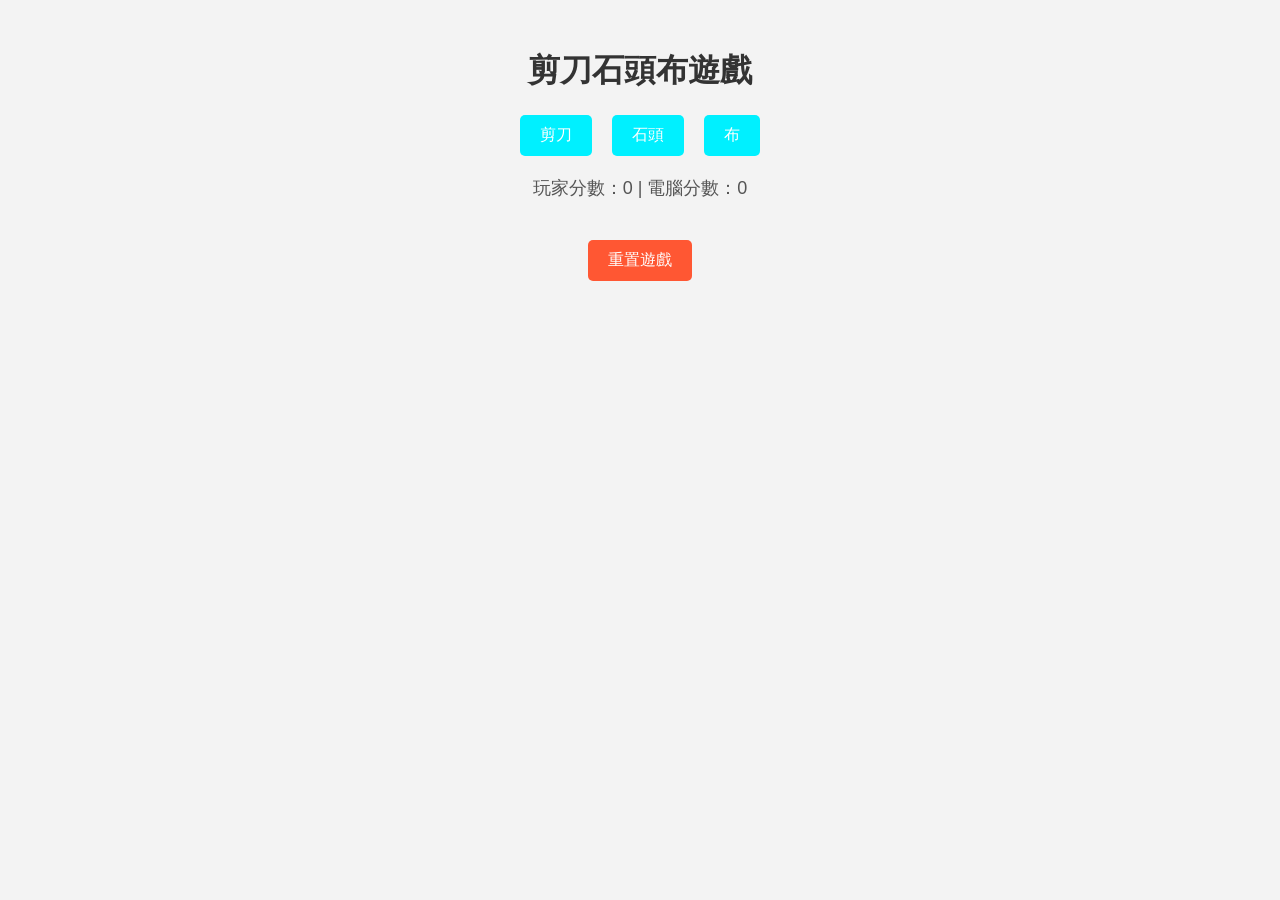
<file: Rock, Paper, Scissors/index.html>
<!DOCTYPE html>
<html lang="zh-Hant-TW">

<head>
    <meta charset="UTF-8">
    <meta name="viewport" content="width=device-width, initial-scale=1.0">
    <title>剪刀石頭布遊戲</title>
    <link rel="stylesheet" href="css/style.css">
</head>

<body>
    <h1>剪刀石頭布遊戲</h1>
    <div class="choices">
        <button class="choice" onclick="playGame('剪刀')">剪刀</button>
        <button class="choice" onclick="playGame('石頭')">石頭</button>
        <button class="choice" onclick="playGame('布')">布</button>
    </div>
    <div class="scores">
        玩家分數：<span id="playerScore">0</span> | 電腦分數：<span id="computerScore">0</span>
    </div>
    <div id="result" class="result"></div>
    <button class="reset-btn" onclick="resetGame()">重置遊戲</button>

</body>

</html>
<script src="js/script.js"></script>
</file>
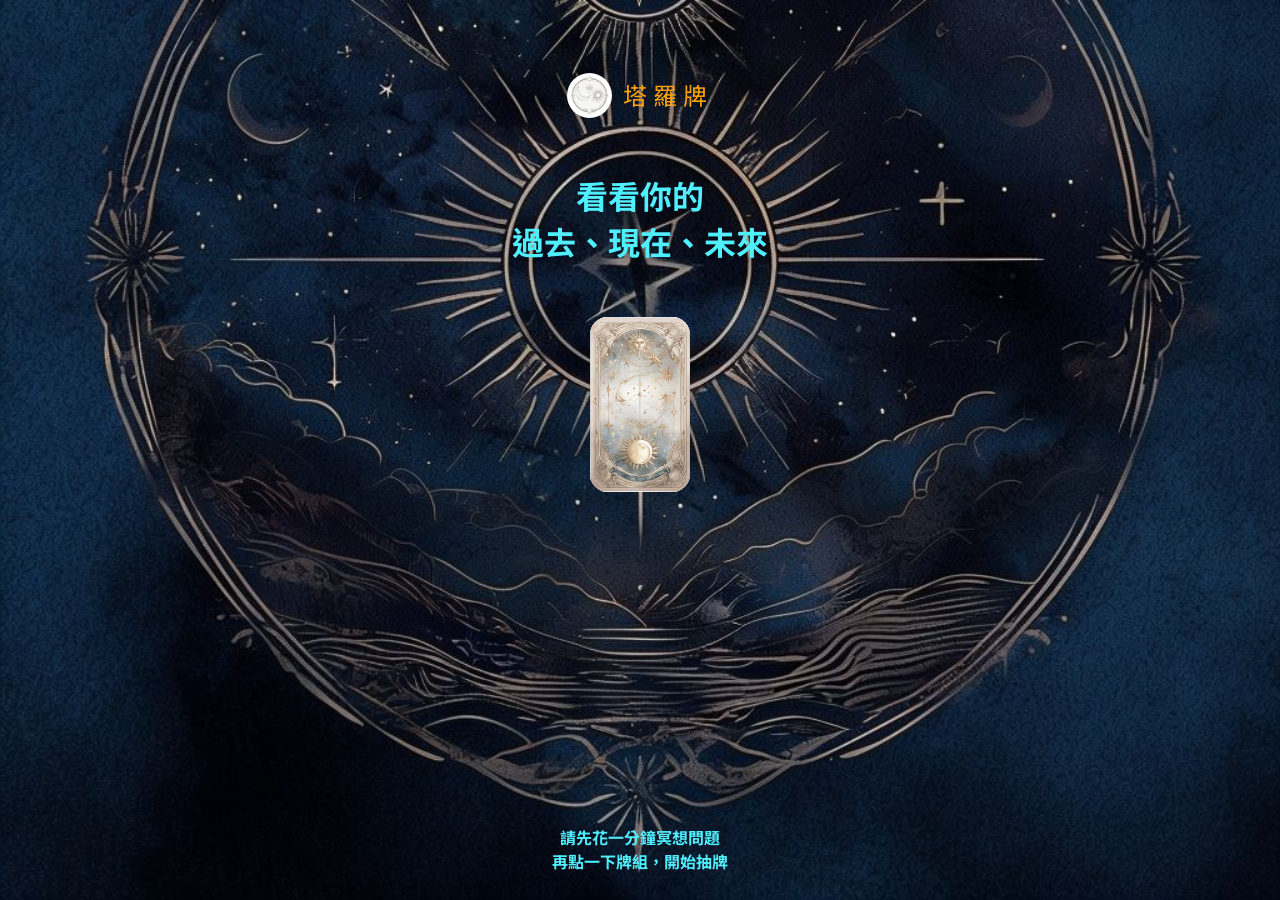
<file: tarot/index.html>
<!DOCTYPE html>
<html lang="zh-hant-TW">
<head>
    <meta charset="UTF-8">
    <meta name="viewport" content="width=device-width, initial-scale=1.0">
    <title>塔羅牌測驗</title>
    <link rel="stylesheet" href="https://cdnjs.cloudflare.com/ajax/libs/font-awesome/6.7.2/css/all.min.css" integrity="sha512-Evv84Mr4kqVGRNSgIGL/F/aIDqQb7xQ2vcrdIwxfjThSH8CSR7PBEakCr51Ck+w+/U6swU2Im1vVX0SVk9ABhg==" crossorigin="anonymous" referrerpolicy="no-referrer" />
    <link rel="stylesheet" href="css/style.css">
</head>
<body>
    <header>
        <div id="logo">
            <img src="images/logo2.jpg" alt="">
            <span>塔羅牌</span>
        </div>
    </header>
    <main>
        <div class="box">
            <div class="slide">
                <div class="item">
                    <div class="card">
                        <img src="images/cardbg.jpg" alt="">
                        <div class="front"></div>
                        <div class="back"></div>
                    </div>
                    <h2>過去</h2>
                </div>
                <div class="item">
                    <div class="card">
                        <img src="images/cardbg.jpg" alt="">
                        <div class="front"></div>
                        <div class="back"></div>
                    </div>
                    <h2>現在</h2>
                </div>
                <div class="item">
                    <div class="card">
                        <img src="images/cardbg.jpg" alt="">
                        <div class="front"></div>
                        <div class="back"></div>
                    </div>
                    <h2>未來</h2>
                </div>
            </div>
            <div class="bar">
                <div class="fa-solid fa-caret-left" id="prev"></div>
                <div class="fa-solid fa-caret-right" id="next"></div>
            </div>
        </div>
    </main>
    <aside>
        <div class="box">
            <h2>愚人（The Fool）</h2>
            <p>
                愚人牌正位在過去的詮釋中，通常代表著勇敢、冒險和無懼的精神。它暗示著在過去的某個時期，你可能採取了一些大膽的行動或做出了一些冒險的決定。你可能選擇了一條與眾不同的道路，不受傳統規範或社會期望的束縛。<br>這個時期可能充滿了自由和新奇的體驗。你可能冒險嘗試新事物、探索未知領域或放棄舊有的框架和限制。這種勇於冒險的態度可能為你帶來新的機會和成長，讓你獲得寶貴的經驗和教訓。<br>然而，愚人牌的過去詮釋也可能意味著你在某些方面缺乏經驗或知識。你可能做出了一些冒險的舉動，但卻沒有充分考慮風險或後果。這可能導致了一些挑戰或失敗，但同時也讓你學到了重要的教訓。<br>總的來說，愚人牌正面在過去的解讀中代表著勇敢探索和無懼冒險的態度，它可能帶來新的機會和成長，但也可能帶來一些挑戰和教訓。
            </p>
        </div>
        <div class="fa-solid fa-xmark fa-2x close"></div>
    </aside>
    <div id="start">
        <h1>看看你的<br>過去、現在、未來</h1>
        <article>
            <img src="images/cardbg.jpg" alt="">
            <img src="images/cardbg.jpg" alt="">
            <img src="images/cardbg.jpg" alt="">
            <img src="images/cardbg.jpg" alt="">
            <img src="images/cardbg.jpg" alt="">
        </article>
        <h4>請先花一分鐘冥想問題<br>再點一下牌組，開始抽牌</h4>
    </div>
    <footer>
        Copyright &copy; <span class="year"></span> <a href="../index.html">HUNG,TZU,JUI</a>  .All rights reserved. <br> 版權所有&copy; <span class="year"></span> <a href="../index.html">洪孜睿</a>
    </footer>
</body>
</html>
<script src="js/tarot.js"></script>
<script src="js/play.js"></script>
</file>
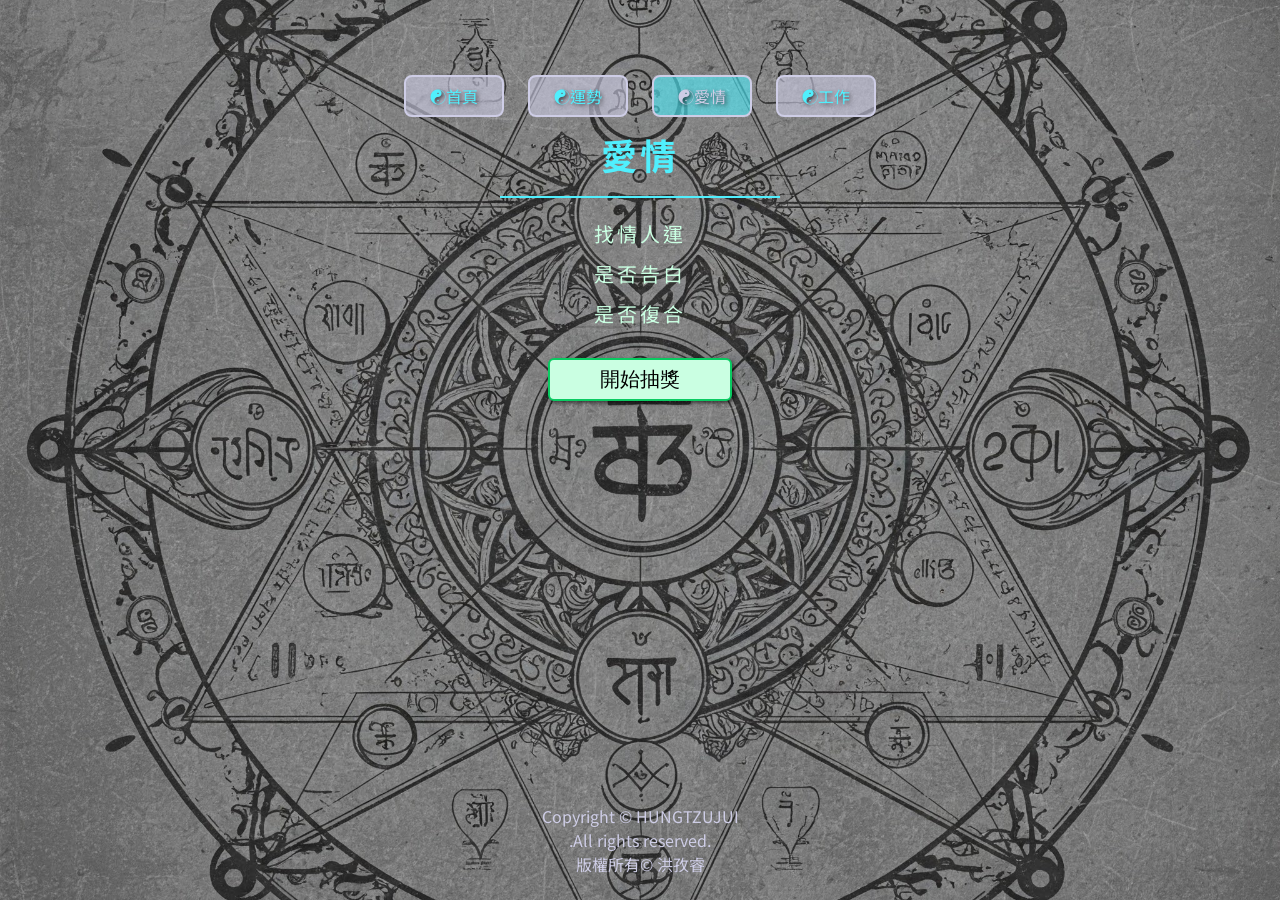
<file: destiny/love/index.html>
<!DOCTYPE html>
<html lang="zh-hant-TW">
<head>
    <meta charset="UTF-8">
    <meta name="viewport" content="width=device-width, initial-scale=1.0">
    <meta name="descripting" content="當你人生的旅途中遇到迷茫，不知道該如何前行，讓我們給你一點方向，使你在漫長的歲月中，能勇敢前行。">
    <meta name="keywords" content="">
    <title>愛情</title>
    <link rel="stylesheet" href="../css/style.css">
    <link rel="stylesheet" href="https://cdnjs.cloudflare.com/ajax/libs/font-awesome/6.7.2/css/all.min.css" integrity="sha512-Evv84Mr4kqVGRNSgIGL/F/aIDqQb7xQ2vcrdIwxfjThSH8CSR7PBEakCr51Ck+w+/U6swU2Im1vVX0SVk9ABhg==" crossorigin="anonymous" referrerpolicy="no-referrer" />
</head>
<body>
    <header>
        <menu>
            <ul>
                <li><a href="../index.html" title="首頁" data-text="home">&#9775;首頁</a></li>
                <li><a href="../lucky/index.html" title="運勢" data-text="lucky" >&#9775運勢</a></li>
                <li><a href="../love/index.html" title="愛情" data-text="love" class="action">&#9775愛情</a></li>
                <li><a href="../work/index.html" title="工作" data-text="work">&#9775工作</a></li>
            </ul>
        </menu>
    </header>
    <main id="sign">
        <div class="box"></div>
    </main>
    <footer>Copyright &copy; <span class="year"></span> <a href="../../index.html">HUNGTZUJUI</a> <br> .All rights reserved. <br> 版權所有&copy; <span class="year"></span> <a href="../../index.html">洪孜睿</a></footer>
    <div id="load" class="none">
            <div class="box">
                <img src="../img/box-down.png" alt="">
                <img src="../img/box-up.png" alt="">
            </div>
    </div>
</body>
</html>
<script src="../js/data.js"></script>
<script src="../js/sign.js"></script>
</file>
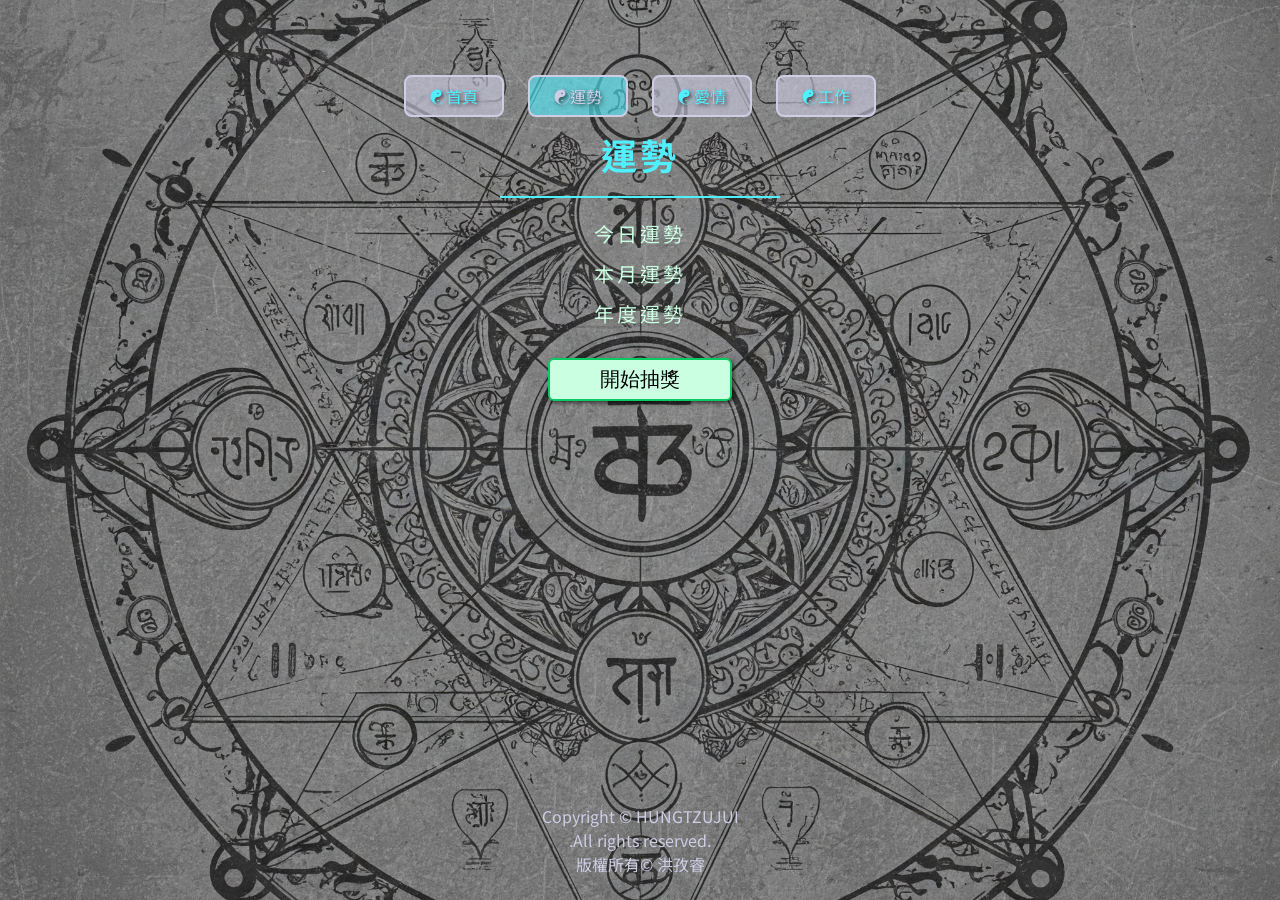
<file: destiny/lucky/index.html>
<!DOCTYPE html>
<html lang="zh-hant-TW">
<head>
    <meta charset="UTF-8">
    <meta name="viewport" content="width=device-width, initial-scale=1.0">
    <meta name="descripting" content="當你人生的旅途中遇到迷茫，不知道該如何前行，讓我們給你一點方向，使你在漫長的歲月中，能勇敢前行。">
    <meta name="keywords" content="">
    <title>運勢</title>
    <link rel="stylesheet" href="../css/style.css">
    <link rel="stylesheet" href="https://cdnjs.cloudflare.com/ajax/libs/font-awesome/6.7.2/css/all.min.css" integrity="sha512-Evv84Mr4kqVGRNSgIGL/F/aIDqQb7xQ2vcrdIwxfjThSH8CSR7PBEakCr51Ck+w+/U6swU2Im1vVX0SVk9ABhg==" crossorigin="anonymous" referrerpolicy="no-referrer" />
</head>
<body>
    <header>
        <menu>
            <ul>
                <li><a href="../index.html" title="首頁" data-text="home">&#9775;首頁</a></li>
                <li><a href="../lucky/index.html" title="運勢" data-text="lucky" class="action">&#9775運勢</a></li>
                <li><a href="../love/index.html" title="愛情" data-text="love">&#9775愛情</a></li>
                <li><a href="../work/index.html" title="工作" data-text="work">&#9775工作</a></li>
            </ul>
        </menu>
    </header>
    <main id="sign">
        <div class="box"></div>
    </main>
    <footer>Copyright &copy; <span class="year"></span> <a href="../../index.html">HUNGTZUJUI</a> <br> .All rights reserved. <br> 版權所有&copy; <span class="year"></span> <a href="../../index.html">洪孜睿</a></footer>
    <div id="load" class="none">
            <div class="box">
                <img src="../img/box-down.png" alt="">
                <img src="../img/box-up.png" alt="">
            </div>
    </div>
</body>
</html>
<script src="../js/data.js"></script>
<script src="../js/sign.js"></script>
</file>
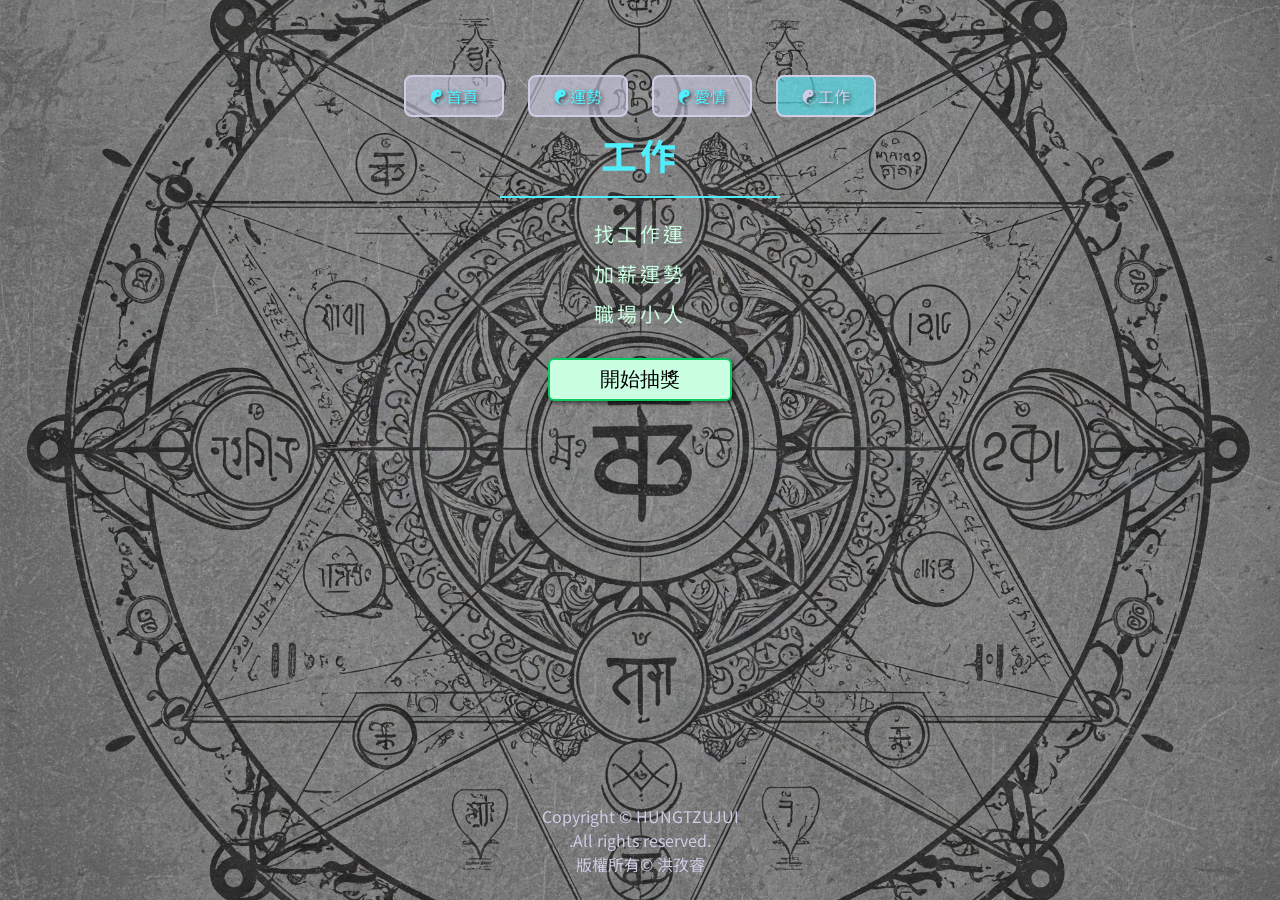
<file: destiny/work/index.html>
<!DOCTYPE html>
<html lang="zh-hant-TW">
<head>
    <meta charset="UTF-8">
    <meta name="viewport" content="width=device-width, initial-scale=1.0">
    <meta name="descripting" content="當你人生的旅途中遇到迷茫，不知道該如何前行，讓我們給你一點方向，使你在漫長的歲月中，能勇敢前行。">
    <meta name="keywords" content="">
    <title>工作</title>
    <link rel="stylesheet" href="../css/style.css">
    <link rel="stylesheet" href="https://cdnjs.cloudflare.com/ajax/libs/font-awesome/6.7.2/css/all.min.css" integrity="sha512-Evv84Mr4kqVGRNSgIGL/F/aIDqQb7xQ2vcrdIwxfjThSH8CSR7PBEakCr51Ck+w+/U6swU2Im1vVX0SVk9ABhg==" crossorigin="anonymous" referrerpolicy="no-referrer" />
</head>
<body>
    <header>
        <menu>
            <ul>
                <li><a href="../index.html" title="首頁" data-text="home">&#9775;首頁</a></li>
                <li><a href="../lucky/index.html" title="運勢" data-text="lucky" >&#9775運勢</a></li>
                <li><a href="../love/index.html" title="愛情" data-text="love">&#9775愛情</a></li>
                <li><a href="../work/index.html" title="工作" data-text="work" class="action">&#9775工作</a></li>
            </ul>
        </menu>
    </header>
    <main id="sign">
        <div class="box"></div>
    </main>
    <footer>Copyright &copy; <span class="year"></span> <a href="../../index.html">HUNGTZUJUI</a> <br> .All rights reserved. <br> 版權所有&copy; <span class="year"></span> <a href="../../index.html">洪孜睿</a></footer>
    <div id="load" class="none">
            <div class="box">
                <img src="../img/box-down.png" alt="">
                <img src="../img/box-up.png" alt="">
            </div>
    </div>
</body>
</html>
<script src="../js/data.js"></script>
<script src="../js/sign.js"></script>
</file>
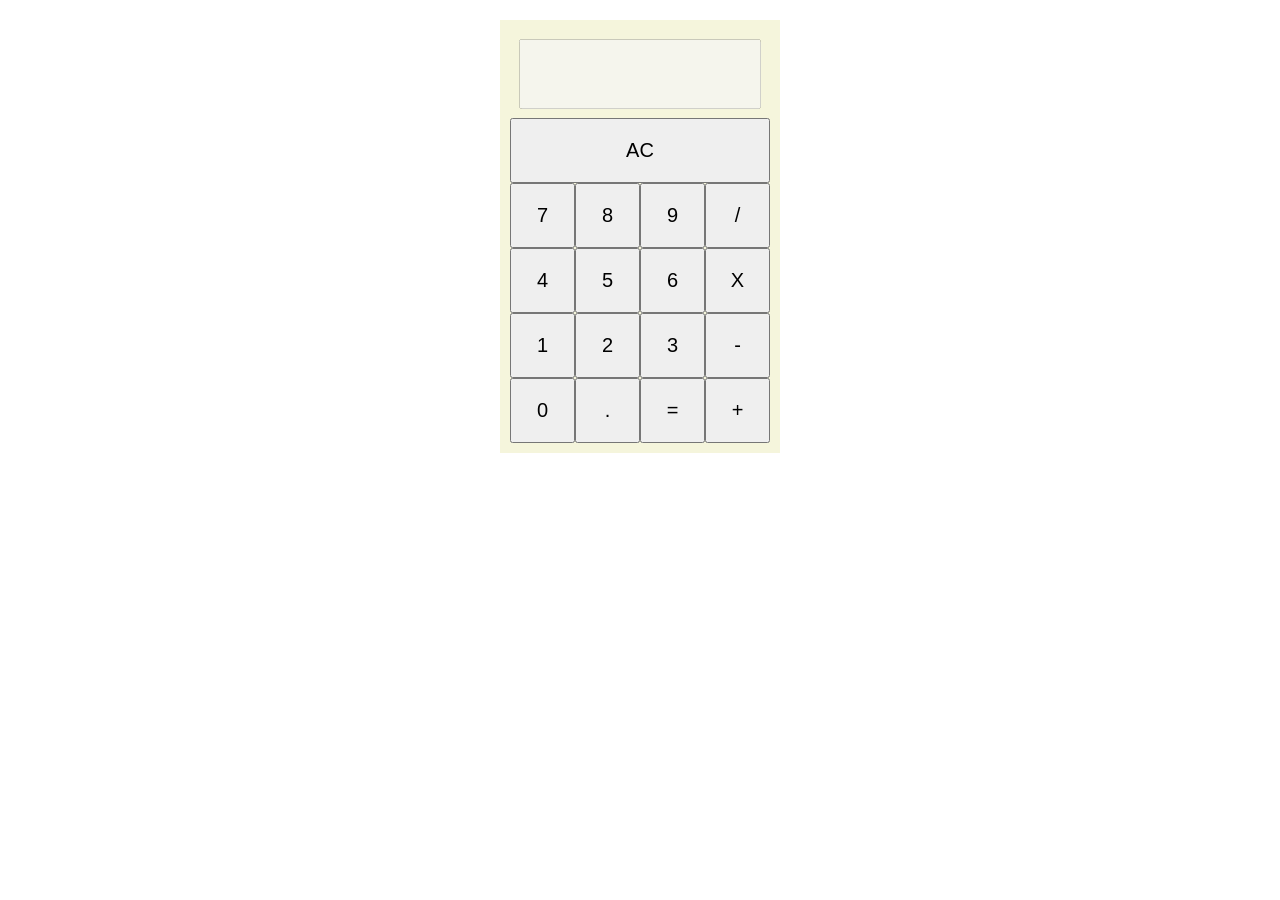
<file: calc/calc.html>
<!DOCTYPE html>
<html lang="en">
<head>
    <meta charset="UTF-8">
    <meta name="viewport" content="width=device-width, initial-scale=1.0">
    <title>calc</title>
    <style>
        *{
            padding: 0;
            margin: 0;
            box-sizing: border-box;
        }
        .calc{
            width: 280px;
            padding: 10px;
            margin: 20px auto;
            font-style: 0;
            background-color: beige;
            display: flex;
            flex-wrap: wrap;
        }
        .calc input{
            width: 100%;
            height: 70px;
            line-height: 70px;
            font-size: 30px;
            padding: 0.25em;
            margin: 0.3em;
            text-align: right;
        }
        .calc #clear{
            width: 100%;
        }
        .calc button{
            font-size: 20px;
            width: 65px;
            height: 65px;
        }
    </style>
</head>
<body>
    <div class="calc">
        <input type="text" name="" id="result" disabled>
        <button type="button" id="clear" onclick="clearBtn()">AC</button>
        <button type="button" onclick="calc(7)">7</button>
        <button type="button" onclick="calc(8)">8</button>
        <button type="button" onclick="calc(9)">9</button>
        <button type="button" onclick="calc('/')">/</button>
        <button type="button" onclick="calc(4)">4</button>
        <button type="button" onclick="calc(5)">5</button>
        <button type="button" onclick="calc(6)">6</button>
        <button type="button" onclick="calc('*')">X</button>
        <button type="button" onclick="calc(1)">1</button>
        <button type="button" onclick="calc(2)">2</button>
        <button type="button" onclick="calc(3)">3</button>
        <button type="button" onclick="calc('-')">-</button>
        <button type="button" onclick="calc(0)">0</button>
        <button type="button" onclick="calc('.')">.</button>
        <button type="button" onclick="endBtn()">=</button>
        <button type="button" onclick="calc('+')">+</button>
    </div>
</body>
</html>
<script>
    let result = document.getElementById("result");
    function calc(v){
        result.value += v;
    }
    function clearBtn(){
        result.value = "";
    }
    function endBtn(){
        result.value = eval(result.value);
    }
</script>
</file>
<file: css/style.css>
@import url('https://fonts.googleapis.com/css2?family=Noto+Sans+TC:wght@100..900&display=swap');
/*歸零*/
html, body,header,footer.main,article,nav,menu, div, span,h1, h2, h3, h4, h5,p,a,img,form,ul,li,ol,input,button,table,tr,td,th{
    padding: 0;
    margin: 0;
    box-sizing: border-box;
    text-decoration: none;
    list-style: none;
    color: inherit;
    font-family: "Noto Sans TC", serif;
}
img{
width: 100%;
vertical-align: bottom;
}
/*基礎設定*/
:root{
    --mainColor--:#7f7fb7;
    --textColor--:#c3b6c8;
    --lightGray--:#729fa9;
    --darkGray--:#fdddbf;
    --transiton--:all 800ms ease;
    --shadow--:1px 1px 3px darkgray;
}
html{
    scroll-behavior: smooth;
}

/*預設設定*/
.flex{
    display: flex;
    flex-wrap: wrap;
    justify-content: center;
}
.none{
    display: block;
}

*[class^=btn]{
    display: inline-block;
    background-color: var(--textColor--);
    border: none;
    font-size: 1em;
    font-weight: 900;
    color:var(--darkGray--);
    padding: 0.35em 1.5em;
    cursor: pointer;
    box-shadow: var(--shadow--);
}
*[class^=btn]:hover{
    filter: brightness(1.1);
}
*[class^=btn]:active{
    filter: brightness(1.1);
    box-shadow: var(--shadow--) inset;
}
.btn-line{
    background-color: transparent;
    border: 2px solid #FFF;
    color: var(--textColor--);
}

.grid-1{
    width: calc(100% / 12 * 1);
}
.grid-2{
    width: calc(100% / 12 * 2);
}
.grid-3{
    width: calc(100% / 12 * 3);
}
.grid-4{
    width: calc(100% / 12 * 4);
}
.grid-5{
    width: calc(100% / 12 * 5);
}
.grid-6{
    width: calc(100% / 12 * 6);
}
.grid-7{
    width: calc(100% / 12 * 7);
}
.grid-8{
    width: calc(100% / 12 * 8);
}
.grid-9{
    width: calc(100% / 12 * 9);
}
.grid-10{
    width: calc(100% / 12 * 10);
}
.grid-11{
    width: calc(100% / 12 * 11);
}
.grid-12{
    width: calc(100% / 12 * 12);
}

/*Design*/
/*Header*/
header{
    width: 100%;
    height: 64px;
    top: 0;
    line-height: 64px;
    display: flex;
    flex-wrap: wrap;
    justify-content: center;
    position: fixed;
    background-color: var(--mainColor--);
    color: var(--darkGray--);
    z-index: 15;

}
header #logo{
    width: 100%;
    text-indent: 1em;
    font-size: 24px;
}
header menu{
    width: 100%;
    height: 0;
    line-height: 3em;
    text-align: center;
    z-index: 20;
    background-color: var(--mainColor--);
    transition: var(--transiton--);
    overflow: hidden;
}
header menu.open{
    height: calc(16px * 15);
}
header menu ul li a{
    display: block;
}
header nav{
    width: 2em;
    height: 1em;
    position: absolute;
    top: calc(32px - 0.5em);
    right: 1em;
}
header nav .bar{
    width: 100%;
    height: 2px;
    background-color: var(--darkGray--);
    position: absolute;
    transition: var(--transiton--);
}
header nav .bar:nth-of-type(1){
    top: 0;
}
header nav .bar:nth-of-type(2),header nav .bar:nth-of-type(3){
    top: calc(0.5em - 1px);
}
header nav .bar:nth-of-type(4){
    bottom: 0;
}

header nav .bar:nth-of-type(1).close{
    opacity: 0;
}
header nav .bar:nth-of-type(2).close{
    transform: rotate(45deg);
}
header nav .bar:nth-of-type(3).close{
    transform: rotate(-45deg);
}
header nav .bar:nth-of-type(4).close{
    opacity: 0;
}


/*Theme*/
#theme{
    width: 100%;
    height: calc(100vh );
    overflow: hidden;
    position: relative;
}
#theme #slide{
    width: 100%;
    height: 100%;
    overflow: hidden;
    position: relative;
}
#theme #slide .pic{
    width: 100%;
    height: 100%;
    position: absolute;
    top: 0;
    left: 0;
    background-size: cover;
    transform: translateX(100%);
    animation: sliding 25s linear infinite;
}
#theme #slide .pic:nth-of-type(1){
    background-image: url(https://picsum.photos/id/52/1200/1200);
    background-position: left center;
}
#theme #slide .pic:nth-of-type(2){
    background-image: url(https://picsum.photos/id/53/1200/1200);
    background-position: center bottom;
    animation-delay: 5s;
}
#theme #slide .pic:nth-of-type(3){
    background-image: url(https://picsum.photos/id/53/1200/1200);
    background-position: center bottom;
    animation-delay: 10s;
}
#theme #slide .pic:nth-of-type(4){
    background-image: url(https://picsum.photos/id/55/1200/1200);
    background-position: center;
    animation-delay: 15s;
}
#theme #slide .pic:nth-of-type(5){
    background-image: url(https://picsum.photos/id/57/1200/1200);
    background-position: center;
    animation-delay: 20s;
}

#theme .push{
    width: 100%;
    height: 100%;
    position: absolute;
    top: 0;
    left: 0;
    z-index: 10;
    background-image: radial-gradient(#00000011 60% , #000 90%);
    color: var(--darkGray--);
    padding: 0 1em;
    padding-top: 30vh;
    text-shadow: var(--shadow--);
}
#theme .push h2{
    font-size: 40px;
    line-height: 1.5em;
    padding: 0.5rem 0;
}
#theme .push p{
    line-height: 1.8em;
    padding: 0.5rem 0 1.5rem;
    font-size: 20px;
}

@keyframes sliding{
    0%{
        transform: translateX(100%);
        z-index: 1;
    }
    4%{
        transform: translateX(0);
        z-index: 6;
    }
    20%{
        transform: translateX(0);
        z-index: 6;
    }
    24%{
        transform: translateX(-100%);
        z-index: 6;
    }
    25%{
        transform: translateX(-100%);
        z-index: 1;
    }
}
/*About*/
#about{
    width: 100%;
    line-height: 1.8em;
    color: var(--textColor--);
    box-sizing: border-box;
}
#about .flex{
    padding: 2em 1em;

}
#about .flex .grid-10{
padding: 1em;
}
#about .flex .grid-10 i{
    display: block;
    /* text-align: center; */
    color: var(--mainColor--);
    font-size: 88px;
    padding: 20px 0;
}
#about .flex .grid-10 p{
    padding: 1em 0;
    text-align: justify;
}

/*Product*/
#product{
    width: 100%;
}
#product .banner{
    text-align: center;
    padding: 4em 1em;
    background-color: var(--mainColor--);
    color: var(--darkGray--);
}
#product .flex.box{
    color:var(--textColor--);
    background-color: var(--mainColor--);
}
#product .flex .grid-12{
    position: relative;
    overflow: hidden;
}
#product .flex .grid-12 img{
    transition: var(--transiton--);
}
#product .flex .grid-12:hover img{
    transform: scale(1.3);
    filter: brightness(1.1);
}
#product .flex .grid-12 a{
    width: 100%;
    height: 2.5em;
    line-height: 2.5em;
    text-align: center;
    color: var(--darkGray--);
    font-weight: 900;
    display: block;
    background-color: var(--mainColor--);
    position: absolute;
    left: 0;
    bottom: -2.5em;
    transition: var(--transiton--);
}
#product .flex .grid-12:hover a{
    bottom: 0;
}
#product .box{
    padding: 2em 1em;
}
#product .box .grid-10{
    padding:1.5em 1em;
    
}
#show{
    width: 100%;
    height: 35vh;
    background-image: url("https://picsum.photos/id/15/1400/500");
    background-size: cover;
    background-position: center bottom ;
}
#show .box{
    width: 100%;
    background-image: radial-gradient(#0003,#000a 80%,#000);
    padding: 2em;
    display: flex;
    justify-content: center;
    align-items: center;
    color: var(--darkGray--);
}
#show .box .item{
    color: var(--darkGray--);
}
#show .box .item p{
    padding: 0.7em 0;
}
/*service*/
#service{
    width: 100%;
}
#service .banner{
    width: 100%;
    text-align: center;
    color: var(--textColor--);
    padding: 4em 1em;
}
#service .flex .grid-10{
    overflow: hidden;
    position: relative;
    margin: 1em 0 0;
    font-size: 12px;
}
#service .flex .grid-10 .push{
    width: 100%;
    height: 100%;
    position: absolute;
    top: 0;
    left: 0;
    background-image: radial-gradient(#0002,#000 80%);
    color: var(--darkGray--);
    flex-wrap: wrap;
    justify-content: center;
    align-items: center;
}
#service .flex .grid-10 .push .box{
    padding: 2em;
}
#service .flex .grid-10 .push .box p{
    padding: 0.5em 0;
}
/*contact*/
#contact{
    width: 100%;
    background-color: var(--lightGray--);
    color: var(--darkGray--);
}
#contact hr{
    border: 1px solid black;
}
#contact .grid-11{
    padding: 1.5em 3em;
}
#contact .grid-11 h3{
    line-height: 6em;
}
#contact .grid-11 p{
    padding-bottom: 1em;
}
#contact .grid-11 a{
    color: var(--darkGray--);
    line-height: 2em;
}
#contact .grid-11 table{
    width: 100%;
}
#contact .grid-11 table tr:nth-of-type(2n-1) td{
    padding:0 0.5em;
}
footer{
    width: 100%;
    padding: 2em;
    background-color: var(--textColor--);
    color: var(--darkGray--);
    text-align: center;
}
/*sm*/
@media  only screen and (min-width: 300px){
    .grid-sm-1{
        width: calc(100% / 12 * 1);
    }
    .grid-sm-2{
        width: calc(100% / 12 * 2);
    }
    .grid-sm-3{
        width: calc(100% / 12 * 3);
    }
    .grid-sm-4{
        width: calc(100% / 12 * 4);
    }
    .grid-sm-5{
        width: calc(100% / 12 * 5);
    }
    .grid-sm-6{
        width: calc(100% / 12 * 6);
    }
    .grid-sm-7{
        width: calc(100% / 12 * 7);
    }
    .grid-sm-8{
        width: calc(100% / 12 * 8);
    }
    .grid-sm-9{
        width: calc(100% / 12 * 9);
    }
    .grid-sm-10{
        width: calc(100% / 12 * 10);
    }
    .grid-sm-11{
        width: calc(100% / 12 * 11);
    }
    .grid-sm-12{
        width: calc(100% / 12 * 12);
    }
}
@media  only screen and (min-width: 500px){
    #product .box{
        padding: 2em 6em;
    }
    #service .flex .grid-10{
        font-size: 16px;
    }
}
/*md*/
@media  only screen and (min-width: 768px){
    .grid-md-1{
        width: calc(100% / 12 * 1);
    }
    .grid-md-2{
        width: calc(100% / 12 * 2);
    }
    .grid-md-3{
        width: calc(100% / 12 * 3);
    }
    .grid-md-4{
        width: calc(100% / 12 * 4);
    }
    .grid-md-5{
        width: calc(100% / 12 * 5);
    }
    .grid-md-6{
        width: calc(100% / 12 * 6);
    }
    .grid-md-7{
        width: calc(100% / 12 * 7);
    }
    .grid-md-8{
        width: calc(100% / 12 * 8);
    }
    .grid-md-9{
        width: calc(100% / 12 * 9);
    }
    .grid-md-10{
        width: calc(100% / 12 * 10);
    }
    .grid-md-11{
        width: calc(100% / 12 * 11);
    }
    .grid-md-12{
        width: calc(100% / 12 * 12);
    }
}
    /*Theme*/
  #theme .push{
    padding-left: 5em;
  }
  /*about*/
  #about{
    padding: 2em 4em;
  }
  /*contact*/
  #contact .grid-11{
    padding: 1.5em 1em ;
  }
  footer br{
    display: none;
  }
  
/*lg*/
@media  only screen and (min-width: 1024px){
    .grid-lg-1{
        width: calc(100% / 12 * 1);
    }
    .grid-lg-2{
        width: calc(100% / 12 * 2);
    }
    .grid-lg-3{
        width: calc(100% / 12 * 3);
    }
    .grid-lg-4{
        width: calc(100% / 12 * 4);
    }
    .grid-lg-5{
        width: calc(100% / 12 * 5);
    }
    .grid-lg-6{
        width: calc(100% / 12 * 6);
    }
    .grid-lg-7{
        width: calc(100% / 12 * 7);
    }
    .grid-lg-8{
        width: calc(100% / 12 * 8);
    }
    .grid-lg-9{
        width: calc(100% / 12 * 9);
    }
    .grid-lg-10{
        width: calc(100% / 12 * 10);
    }
    .grid-lg-11{
        width: calc(100% / 12 * 11);
    }
    .grid-lg-12{
        width: calc(100% / 12 * 12);
    }
    /*Design*/
    header #logo{
        width: 30%;
        text-indent: 0;
        text-align: center;
    }
    header menu{
        width: 70%;
        height: auto!important;
        display: block!important;
        background-color: transparent;
    }
    header menu ul{
        display: flex;
        flex-wrap: nowrap;
        justify-content: flex-end;
        line-height: 64px;
    }
    header menu ul li a{
        padding: 0 1em;
        transition: var(--transition--);
    }
    header menu ul li:hover a{
        background-color: var(--textColor--);
    }
    header nav{
        display: none;
    }
    #theme .push{
        padding-left: 10em;
      }
      /*show*/
    #show.flex{
        justify-content: flex-end;
    }
    #show .box{
        width: 50%;
    }
    #service .flex .grid-10 .push{
        opacity: 0;
        left: -200px;
        transition: var(--transiton--);
    }
    #service .flex .grid-10:hover .push{
        opacity: 1;
        left: 0;
    }
    #service .flex .grid-10 .push .box{
        padding: 3em;
    }
}
/*xl*/
@media  only screen and (min-width: 1200px){
    .grid-xl-1{
        width: calc(100% / 12 * 1);
    }
    .grid-xl-2{
        width: calc(100% / 12 * 2);
    }
    .grid-xl-3{
        width: calc(100% / 12 * 3);
    }
    .grid-xl-4{
        width: calc(100% / 12 * 4);
    }
    .grid-xl-5{
        width: calc(100% / 12 * 5);
    }
    .grid-xl-6{
        width: calc(100% / 12 * 6);
    }
    .grid-xl-7{
        width: calc(100% / 12 * 7);
    }
    .grid-xl-8{
        width: calc(100% / 12 * 8);
    }
    .grid-xl-9{
        width: calc(100% / 12 * 9);
    }
    .grid-xl-10{
        width: calc(100% / 12 * 10);
    }
    .grid-xl-11{
        width: calc(100% / 12 * 11);
    }
    .grid-xl-12{
        width: calc(100% / 12 * 12);
    }
    
    #about{
        display: flex;
        flex-wrap: wrap;
        justify-content: center;
    }
    #about .flex{
        width: 1000px;
    }
    @media  only screen and (min-width: 1600px){
        #contact .grid-11{
            padding: 1.5em 2.2em;
        }
    }
}
</file>
<file: Bulls_and_Cows/css/style.css>
*{
    padding: 0;
    margin: 0;
    box-sizing: border-box;
    font-family: sans-serif;
}
.box{
    width: 300px;
    margin: 30px auto;
    padding: 20px;
    background-color: #aba695;
    font-size: 0;
    border-radius: 10px;
    box-shadow: 3px 3px 3px gray;
    position: relative;
}
.box h1{
    font-size: 32px;
    line-height: 60px;
    text-align: center;
    color: #6998b4;
}
.box .timer{
    font-size: 16px;
    font-weight: 900;
    display: flex;
    flex-wrap: nowrap;
    justify-content: center;
}
.box .timer .item:nth-of-type(1){
    width: 60%;
    line-height: 30px;
}
.box .timer .item:nth-of-type(2){
    width: 40%;
    line-height: 30px;
}
.box input,.box button{
    width: 100%;
    font-size: 20px;
    margin: 0.25em 0;
    padding: 0.25em;
    text-align: center;
}
.box button{
    width: 50%;
}
.box ul{
    font-size: 20px;
    list-style-position: inside;
    padding: 1em;
    list-style-type: decimal;
}
#start{
    width: 100%;
            height: 100%;
            position: absolute;
            top: 0;
            left: 0;
            background-color: #d7c4ab;
            display: flex;
            justify-content: center;
            align-items: center;
}
#start button{
    display: inline-block;
}
</file>
<file: Da_Vinci_Code/css/style.css>
*{
    padding: 0;
    margin: 0;
    box-sizing: border-box;
    font-family: sans-serif;
}
.box{
    width: 300px;
    font-size: 0;
    padding: 20px;
    margin: 30px auto;
    background-color: #9fcafe;
    border-radius: 10px;
}
.box h1{
    font-size: 30px;
    text-align: center;
    line-height: 2em;
}
.box input,.box button{
    width: 100%;
    font-size: 20px;
    padding: 0.2em 0.5em;
    margin: 0.25em 0;
    text-align: center;
}
.box button{
    width: 50%;
    background-color: #50effd;
    border-color: #caffe2;
    border-style: solid;
    box-shadow: 2px 2px 2px gray;
}
.box button:active{/*滑鼠按下時*/
    box-shadow: 2px 2px 2px gray inset;
}
.box button:disabled{/*關閉使用時*/
    filter: brightness(1.2) saturate(0.7);
    box-shadow: none;
}
.box input:focus{/*成為焦點時*/
    outline-color: #0d546c;/* outline等同於border，主要是給input:focus用的 */
    /* outline-offset: 10px; *//*線框偏移值*/
}
.box ul{
    font-size: 20px;
    text-align: center;
    line-height: 2em;
    list-style: none;
}
</file>
<file: destiny/css/style.css>
@import url('https://fonts.googleapis.com/css2?family=Noto+Sans+TC:wght@100..900&display=swap');
html,body,header,menu,ul,li,ol,h1,h2,h3,h4,p,a,span,div,main,hr,img,footer{
    padding: 0;
    margin: 0;
    box-sizing: border-box;
    font-family: "Noto Sans TC", serif;
    text-decoration: none;
    list-style: none;
    color: inherit;
}
html{
    scroll-behavior: smooth;
}
body{
    width: 100%;
    height: 100vh;
    overflow: hidden;
    background-image: url(../img/bg2.jpg);
    background-size: cover;
    background-position: left center;
}
img{
    width: 100%;
    vertical-align: bottom;
}
:root{
    --mianColor:#50EFFD;
    --mainAlpha50:#50EFFD99;
    --mainAlpha10:#50EFFD33;
    --textColor:#D7C4AB;
    --articleColor:#CECDE6;
    --articleColor60:#CECDE699;
    --textColortow:#CAFFE2;
    --shadow:2px 2px 4px #00000099;
    --transition: all 800ms ease; 
}
/*首頁設計Theme*/
#theme{
    width: 100%;
    height: 100vh;
}
#theme h1{
    width: 100%;
    font-size: 30px;
    text-align: center;
    padding: 2em 1em;
    color: var(--mianColor);
    text-shadow: var(--shadow);
}
#theme .slide{
    width: 300px;
    padding: 1em 10px;
    display: flex;
    flex-wrap: nowrap;
    overflow: hidden;
    margin: auto;
    position: relative;
    z-index: 20;
}
#theme .slide #prev,#theme .slide #next{
    font-size: 80px;
    color: #fff;
    position: absolute;
    top: 35%;
    opacity: 0.5;
    transition: var(--transition);
    cursor: pointer;
}
#theme .slide #prev:hover,#theme .slide #next:hover{
    opacity: 1;
}
#theme .slide #prev{
    left: 0.1em;
}
#theme .slide #next{
    right: 0.1em;
}

#theme .slide .box{
    width: calc(280 * 3);
    display: flex;
    flex-wrap: nowrap;
    justify-content: center;
}
#theme .slide .box a{
    width: 280px;
    display: block;
    position: relative;
}
#theme .slide .box a img{
    width: 280px;
}
#theme .slide .box a h2{
    width: 100%;
    position: absolute;
    top: 100px;
    left: 0;
    text-align: center;
    font-size: 60px;
    color: var(--articleColor);
    text-shadow: var(--shadow);
}
/*內頁設計Header &sign*/
header{
    width: 100%;
    height: 128px;
    line-height: 64px;
    padding: 64px;
}
header menu{
    width: 100%;
}
header menu ul{
    width: 100%;
    display: flex;
    flex-wrap: nowrap;
    justify-content: center;
}
header menu ul li a{
    display: inline-block;
    line-height: 0;
    padding: 1.2em 0.2em;
    margin: 0 0.1em;
    border: 2px solid var(--articleColor);
    color: var(--mianColor);
    background-color: var(--articleColor60);
    border-radius: 8px;
    text-shadow: var(--shadow);
}
header menu ul li a.action{
    color: var(--articleColor);
    background-color: var(--mainAlpha50);
    border: 2px solid var(--articleColor);
    text-shadow: var(--shadow);
}
#sign{
    width: 100%;
    height: calc(100vh -300px);
    display: flex;
    justify-content: center;
    align-items: center;
}
#sign .box{
    width: 280px;
    text-align: center;
    color: var(--mianColor);
    letter-spacing: 3px;
}
#sign .box h1{
    font-size: 36px;
}
#sign .box hr{
    border: 1px solid var(--mianColor);
    margin: 1em 0;
}
#sign .box ol{
    width: 100%;
    font-size: 20px;
    line-height: 2em;
    cursor: pointer;
    color: var(--textColortow);
}
#sign .box ol.none{
    display: none;
}
#sign .box ol li{
    transition: var(--transition);
}
#sign .box ol li:hover{
    transform: scale(1.4);
}
#sign .box ol li.action{
    transform: scale(1.4);
    color: var(--articleColor);
}
#sign .box p.content{
    font-size: 18px;
    line-height: 2.2em;
    color: var(--textColor);
    text-align: center;
} 
#sign .box p.content.none{
    display: none;
}
#sign .box .btn{
    display: inline-block;
    font-size: 20px;
    margin: 1.2em auto;
    padding: 0.3em 2.5em;
    color: black;
    background-color: var(--textColortow);
    border: 2px solid #09CB61;
    border-radius: 6px;
    box-shadow: var(--shadow);
    cursor: pointer;
}
#sign .box .btn:hover{
    filter: brightness(1.3);
    
}

/*籤筒動畫設計*/
#load{
    width: 100%;
    height: 100vh;
    position: fixed;
    top: 0;
    left: 0;
    background-image: url(../img/bg2.jpg);
    background-size: cover;
    background-position: left center;
    display: flex;
    justify-content: center;
    align-items: center;
    z-index: 50;
}
#load.none{
    display: none;
}
#load .box{
    width: 300px;
    height: 50vh;
    position: relative;
}
#load .box img{
    margin-top: 64px;
    width: 300px;
    display: block;
    position: absolute;
    top: 40px;
    transition: var(--transition);
}
#load .box img:nth-of-type(1){
    top: 40px;
    animation: shak_chan 1s linear infinite;
}

#load .box img:nth-of-type(2){
    animation:chak_ton 1s linear infinite;
}

@keyframes shak_chan{
    0%{
        transform: translateY(0);
    }
    50%{
        transform: translateY(-20px);
    }
    75%{
        transform: translateY(-20px);
    }
    100%{
        transform: translateY(0);
    }
}
@keyframes chak_ton {
    0%{
        transform: translateY(0);
    }
    50%{
        transform: translateY(-20px);
    }
    100%{
        transform: translateY(0);
    }
}
/*頁尾設計*/
footer{
    width: 100%;
    padding: 1.5em 1em;
    font-size: 16px;
    position: absolute;
    left: 0;
    bottom: 0;
    text-align: center;
    color: var(--articleColor);
}

@media only screen and (min-width: 410px){
    #theme h1{
        font-size: 40px;
        padding: 2.5em 1em;
    }
    header mune ul li a{
        padding: 1.2em 1em;
    }
}
@media only screen and (min-width: 920px){
    #theme h1{
        padding: 2.7em 1em 0.5em;
    }
    #theme h1 br{
        display: none;
    }
    #theme .slide{
        width: 100%;
        min-width: 900px;
        margin: auto;
        position: static;
    }
    header menu ul li a{
        padding: 1.2em 1em;
    }
    #theme .slide .box{
        width: 100%;
        position: static;
    }
    #theme .slide #prev,#theme .slide #next{
        display: none;
    }
    header menu ul li a{
        padding: 1.2em 1.5em;
        margin: 0 0.75em;
    }
}
@media only screen and (min-width: 1024px){}
@media only screen and (min-width: 1440px){}
</file>
<file: reptile/css/style.css>
@import url('https://fonts.googleapis.com/css2?family=Noto+Sans+TC:wght@100..900&display=swap');
/*歸零*/
html, body,header,footer,main,article,nav,menu, div, span,h1, h2, h3, h4, h5,p,a,img,form,ul,li,ol,input,button,table,tr,td,th{
    padding: 0;
    margin: 0;
    box-sizing: border-box;
    text-decoration: none;
    list-style: none;
    color: inherit;
    font-family: "Noto Sans TC", serif;
}
img{
width: 100%;
vertical-align: bottom;
}
/*基礎設定*/
:root{
    --mainColor--:#1B1B1B;
    --textColor--:#5D4037;
    --lightGray--:#8C7853;
    --darkGray--:#F2E9D8;
    --transiton--:all 800ms ease;
    --shadow--:1px 1px 3px darkgray;
}
html{
    scroll-behavior: smooth;
}

/*預設設定*/
.flex{
    display: flex;
    flex-wrap: wrap;
    justify-content: center;
}
.none{
    display: block;
}

*[class^=btn]{
    display: inline-block;
    background-color: var(--textColor--);
    border: none;
    font-size: 1em;
    font-weight: 900;
    color:var(--darkGray--);
    padding: 0.35em 1.5em;
    cursor: pointer;
    box-shadow: var(--shadow--);
}
*[class^=btn]:hover{
    filter: brightness(1.1);
}
*[class^=btn]:active{
    filter: brightness(1.1);
    box-shadow: var(--shadow--) inset;
}
.btn-line{
    background-color: transparent;
    border: 2px solid #FFF;
    color: var(--textColor--);
}

.grid-1{
    width: calc(100% / 12 * 1);
}
.grid-2{
    width: calc(100% / 12 * 2);
}
.grid-3{
    width: calc(100% / 12 * 3);
}
.grid-4{
    width: calc(100% / 12 * 4);
}
.grid-5{
    width: calc(100% / 12 * 5);
}
.grid-6{
    width: calc(100% / 12 * 6);
}
.grid-7{
    width: calc(100% / 12 * 7);
}
.grid-8{
    width: calc(100% / 12 * 8);
}
.grid-9{
    width: calc(100% / 12 * 9);
}
.grid-10{
    width: calc(100% / 12 * 10);
}
.grid-11{
    width: calc(100% / 12 * 11);
}
.grid-12{
    width: calc(100% / 12 * 12);
}

/*Design*/
/*Header*/
header{
    width: 100%;
    height: 64px;
    top: 0;
    line-height: 64px;
    display: flex;
    flex-wrap: wrap;
    justify-content: center;
    position: fixed;
    background-color: var(--mainColor--);
    color: var(--darkGray--);
    z-index: 15;

}
header #logo{
    width: 100%;
    text-indent: 1em;
    font-size: 24px;
}
header menu{
    width: 100%;
    height: 0;
    line-height: 3em;
    text-align: center;
    z-index: 20;
    background-color: var(--mainColor--);
    transition: var(--transiton--);
    overflow: hidden;
}
header menu.open{
    height: calc(16px * 15);
}
header menu ul li a{
    display: block;
}
header nav{
    width: 2em;
    height: 1em;
    position: absolute;
    top: calc(32px - 0.5em);
    right: 1em;
}
header nav .bar{
    width: 100%;
    height: 2px;
    background-color: var(--darkGray--);
    position: absolute;
    transition: var(--transiton--);
}
header nav .bar:nth-of-type(1){
    top: 0;
}
header nav .bar:nth-of-type(2),header nav .bar:nth-of-type(3){
    top: calc(0.5em - 1px);
}
header nav .bar:nth-of-type(4){
    bottom: 0;
}

header nav .bar:nth-of-type(1).close{
    opacity: 0;
}
header nav .bar:nth-of-type(2).close{
    transform: rotate(45deg);
}
header nav .bar:nth-of-type(3).close{
    transform: rotate(-45deg);
}
header nav .bar:nth-of-type(4).close{
    opacity: 0;
}


/*Theme*/
#theme{
    width: 100%;
    height: calc(100vh );
    overflow: hidden;
    position: relative;
}
#theme #slide{
    width: 100%;
    height: 100%;
    overflow: hidden;
    position: relative;
}
#theme #slide .pic{
    width: 100%;
    height: 100%;
    position: absolute;
    top: 0;
    left: 0;
    background-size: cover;
    transform: translateX(100%);
    animation: sliding 25s linear infinite;
}
#theme #slide .pic:nth-of-type(1){
    background-image: url(../img/banana_Cinnamon.jpg);
    background-position: left center;
}
#theme #slide .pic:nth-of-type(2){
    background-image: url(../img/Banana_Spider.jpg);
    background-position: center bottom;
    animation-delay: 5s;
}
#theme #slide .pic:nth-of-type(3){
    background-image: url(../img/Banana_Spider_sp.jpg);
    background-position: center bottom;
    animation-delay: 10s;
}
#theme #slide .pic:nth-of-type(4){
    background-image: url(../img/Banana_Spider_sp_clown.jpg);
    background-position: center;
    animation-delay: 15s;
}
#theme #slide .pic:nth-of-type(5){
    background-image: url(../img/pes_GHI.jpg);
    background-position: center;
    animation-delay: 20s;
}

#theme .push{
    width: 100%;
    height: 100%;
    position: absolute;
    top: 0;
    left: 0;
    z-index: 10;
    background-image: radial-gradient(#00000011 60% , #000 90%);
    color: var(--darkGray--);
    padding: 0 1em;
    padding-top: 30vh;
    text-shadow: var(--shadow--);
}
#theme .push h2{
    font-size: 40px;
    line-height: 1.5em;
    padding: 0.5rem 0;
}
#theme .push p{
    line-height: 1.8em;
    padding: 0.5rem 0rem 1.5rem;
}

@keyframes sliding{
    0%{
        transform: translateX(100%);
        z-index: 1;
    }
    4%{
        transform: translateX(0);
        z-index: 6;
    }
    20%{
        transform: translateX(0);
        z-index: 6;
    }
    24%{
        transform: translateX(-100%);
        z-index: 6;
    }
    25%{
        transform: translateX(-100%);
        z-index: 1;
    }
}
/*About*/
#about{
    width: 100%;
    line-height: 1.8em;
    color: var(--textColor--);
    box-sizing: border-box;
}
#about .flex{
    padding: 2em 1em;

}

#about .flex .grid-10{
padding: 1em;
}
#about .flex .grid-10 i{
    display: block;
    /* text-align: center; */
    color: var(--mainColor--);
    font-size: 88px;
    padding: 20px 0;
}
#about .flex .grid-10 p{
    padding: 1em 0;
    text-align: justify;
}

/*Product*/
#product{
    width: 100%;
}
#product .banner{
    text-align: center;
    padding: 4em 1em;
    background-color: var(--mainColor--);
    color: var(--darkGray--);
}
#product .flex .grid-12{
    position: relative;
    overflow: hidden;
}
#product .flex .grid-12 img{
    transition: var(--transiton--);
}
#product .flex .grid-12:hover img{
    transform: scale(1.3);
    filter: brightness(1.1);
}
#product .flex .grid-12 a{
    width: 100%;
    height: 2.5em;
    line-height: 2.5em;
    text-align: center;
    color: var(--darkGray--);
    font-weight: 900;
    display: block;
    background-color: var(--mainColor--);
    position: absolute;
    left: 0;
    bottom: -2.5em;
    transition: var(--transiton--);
}
#product .flex .grid-12:hover a{
    bottom: 0;
}
#product .box{
    padding: 2em 1em;
}
#product .box .grid-10{
    padding:1.5em 1em;
    
}
#show{
    width: 100%;
    height: 35vh;
    background-image: url(../img/Spider.jpg);
    background-size: cover;
    background-position: center bottom ;
}
#show .box{
    width: 100%;
    background-image: radial-gradient(#0003,#000a 80%,#000);
    padding: 2em;
    display: flex;
    justify-content: center;
    align-items: center;
    color: var(--darkGray--);
}
#show .box .item{
    color: var(--darkGray--);
}
#show .box .item p{
    padding: 0.7em 0;
}
/*service*/
#service{
    width: 100%;
}
#service .banner{
    width: 100%;
    text-align: center;
    color: var(--textColor--);
    padding: 4em 1em;
}
#service .flex .grid-10{
    overflow: hidden;
    position: relative;
    margin: 1em 0 0;
    font-size: 12px;
}
#service .flex .grid-10 .push{
    width: 100%;
    height: 100%;
    position: absolute;
    top: 0;
    left: 0;
    background-image: radial-gradient(#0002,#000 80%);
    color: var(--darkGray--);
    flex-wrap: wrap;
    justify-content: center;
    align-items: center;
}
#service .flex .grid-10 .push .box{
    padding: 2em;
}
#service .flex .grid-10 .push .box p{
    padding: 0.5em 0;
}
/*contact*/
#contact{
    width: 100%;
    background-color: var(--lightGray--);
    color: var(--darkGray--);
}
#contact hr{
    border: 1px solid black;
}
#contact .grid-11{
    padding: 1.5em 3em;
}
#contact .grid-11 h3{
    line-height: 6em;
}
#contact .grid-11 p{
    padding-bottom: 1em;
}
#contact .grid-11 a{
    color: var(--darkGray--);
    line-height: 2em;
}
#contact .grid-11 table{
    width: 100%;
}
#contact .grid-11 table tr:nth-of-type(2n-1) td{
    padding:0 0.5em;
}
footer{
    width: 100%;
    padding: 2em;
    background-color: var(--textColor--);
    color: var(--darkGray--);
    text-align: center;
}
/*sm*/
@media  only screen and (min-width: 300px){
    .grid-sm-1{
        width: calc(100% / 12 * 1);
    }
    .grid-sm-2{
        width: calc(100% / 12 * 2);
    }
    .grid-sm-3{
        width: calc(100% / 12 * 3);
    }
    .grid-sm-4{
        width: calc(100% / 12 * 4);
    }
    .grid-sm-5{
        width: calc(100% / 12 * 5);
    }
    .grid-sm-6{
        width: calc(100% / 12 * 6);
    }
    .grid-sm-7{
        width: calc(100% / 12 * 7);
    }
    .grid-sm-8{
        width: calc(100% / 12 * 8);
    }
    .grid-sm-9{
        width: calc(100% / 12 * 9);
    }
    .grid-sm-10{
        width: calc(100% / 12 * 10);
    }
    .grid-sm-11{
        width: calc(100% / 12 * 11);
    }
    .grid-sm-12{
        width: calc(100% / 12 * 12);
    }
}
@media  only screen and (min-width: 500px){
    #product .box{
        padding: 2em 6em;
    }
    #service .flex .grid-10{
        font-size: 16px;
    }
}
/*md*/
@media  only screen and (min-width: 768px){
    .grid-md-1{
        width: calc(100% / 12 * 1);
    }
    .grid-md-2{
        width: calc(100% / 12 * 2);
    }
    .grid-md-3{
        width: calc(100% / 12 * 3);
    }
    .grid-md-4{
        width: calc(100% / 12 * 4);
    }
    .grid-md-5{
        width: calc(100% / 12 * 5);
    }
    .grid-md-6{
        width: calc(100% / 12 * 6);
    }
    .grid-md-7{
        width: calc(100% / 12 * 7);
    }
    .grid-md-8{
        width: calc(100% / 12 * 8);
    }
    .grid-md-9{
        width: calc(100% / 12 * 9);
    }
    .grid-md-10{
        width: calc(100% / 12 * 10);
    }
    .grid-md-11{
        width: calc(100% / 12 * 11);
    }
    .grid-md-12{
        width: calc(100% / 12 * 12);
    }
}
    /*Theme*/
  #theme .push{
    padding-left: 5em;
  }
  /*about*/
  #about{
    padding: 2em 4em;
  }
  /*contact*/
  #contact .grid-11{
    padding: 1.5em 1em ;
  }
  footer br{
    display: none;
  }
  
/*lg*/
@media  only screen and (min-width: 1024px){
    .grid-lg-1{
        width: calc(100% / 12 * 1);
    }
    .grid-lg-2{
        width: calc(100% / 12 * 2);
    }
    .grid-lg-3{
        width: calc(100% / 12 * 3);
    }
    .grid-lg-4{
        width: calc(100% / 12 * 4);
    }
    .grid-lg-5{
        width: calc(100% / 12 * 5);
    }
    .grid-lg-6{
        width: calc(100% / 12 * 6);
    }
    .grid-lg-7{
        width: calc(100% / 12 * 7);
    }
    .grid-lg-8{
        width: calc(100% / 12 * 8);
    }
    .grid-lg-9{
        width: calc(100% / 12 * 9);
    }
    .grid-lg-10{
        width: calc(100% / 12 * 10);
    }
    .grid-lg-11{
        width: calc(100% / 12 * 11);
    }
    .grid-lg-12{
        width: calc(100% / 12 * 12);
    }
    /*Design*/
    header #logo{
        width: 30%;
        text-indent: 0;
        text-align: center;
    }
    header menu{
        width: 70%;
        height: auto!important;
        display: block!important;
        background-color: transparent;
    }
    header menu ul{
        display: flex;
        flex-wrap: nowrap;
        justify-content: flex-end;
        line-height: 64px;
    }
    header menu ul li a{
        padding: 0 1em;
        transition: var(--transition--);
    }
    header menu ul li:hover a{
        background-color: var(--textColor--);
    }
    header nav{
        display: none;
    }
    #theme .push{
        padding-left: 10em;
      }
      /*show*/
    #show.flex{
        justify-content: flex-end;
    }
    #show .box{
        width: 50%;
    }
    #service .flex .grid-10 .push{
        opacity: 0;
        left: -200px;
        transition: var(--transiton--);
    }
    #service .flex .grid-10:hover .push{
        opacity: 1;
        left: 0;
    }
    #service .flex .grid-10 .push .box{
        padding: 3em;
    }
}
/*xl*/
@media  only screen and (min-width: 1200px){
    .grid-xl-1{
        width: calc(100% / 12 * 1);
    }
    .grid-xl-2{
        width: calc(100% / 12 * 2);
    }
    .grid-xl-3{
        width: calc(100% / 12 * 3);
    }
    .grid-xl-4{
        width: calc(100% / 12 * 4);
    }
    .grid-xl-5{
        width: calc(100% / 12 * 5);
    }
    .grid-xl-6{
        width: calc(100% / 12 * 6);
    }
    .grid-xl-7{
        width: calc(100% / 12 * 7);
    }
    .grid-xl-8{
        width: calc(100% / 12 * 8);
    }
    .grid-xl-9{
        width: calc(100% / 12 * 9);
    }
    .grid-xl-10{
        width: calc(100% / 12 * 10);
    }
    .grid-xl-11{
        width: calc(100% / 12 * 11);
    }
    .grid-xl-12{
        width: calc(100% / 12 * 12);
    }
    
    #about{
        display: flex;
        flex-wrap: wrap;
        justify-content: center;
    }
    #about .flex{
        width: 1000px;
    }
    @media  only screen and (min-width: 1600px){
        #contact .grid-11{
            padding: 1.5em 2.2em;
        }
    }
}
</file>
<file: Rock, Paper, Scissors/css/style.css>
body {
    font-family: Arial, sans-serif;
    background-color: #f3f3f3;
    text-align: center;
    padding: 20px;
}

h1 {
    color: #333;
}

.choices {
    display: flex;
    justify-content: center;
    margin: 20px 0;
}

.choice {
    margin: 0 10px;
    padding: 10px 20px;
    background-color: #00f0FF;
    color: #fff;
    border: none;
    border-radius: 5px;
    cursor: pointer;
    font-size: 16px;
}

.choice:hover {
    background-color: #00f0b3;
}

.result, .scores {
    margin-top: 20px;
    font-size: 18px;
    color: #555;
}

.highlight {
    font-weight: bold;
    color: #007cFF;
}

.reset-btn {
    margin-top: 20px;
    padding: 10px 20px;
    background-color: #FF5733;
    color: #fff;
    border: none;
    border-radius: 5px;
    cursor: pointer;
    font-size: 16px;
}

.reset-btn:hover {
    background-color: #C70039;
}
</file>
<file: tarot/css/style.css>
@import url('https://fonts.googleapis.com/css2?family=Noto+Sans+TC:wght@100..900&display=swap');
html,body,header,footer,main,article,aside,nav,menu,h1,h2,h3,h4,h5,p,a,ul,ol,li,div,span,img,form,input,button,table,tr,td,th{
    padding: 0;
    margin: 0;
    box-sizing: border-box;
    text-decoration: none;
    list-style: none;
    color: inherit;
    font-family: "Noto Sans TC", serif;
}
img{
    /*width:100%;*/
    vertical-align: bottom;
}
html,body{
    width: 100%;
    height: 100vh;
    overflow: hidden;
    background-image: url(../images/bgc_tr.png);
    background-size: cover;
    background-position: center;
}
:root{
    --logoColor: #FFA40E;
    --textColor: #50effd;
    --textColorAlpha: #fae203;
    --transition: all 800ms ease;
}

/* Header */
header{
    width: 100%;
    height: 128px;
    line-height: 64px;
    text-align: center;
    padding: 60px 1em 0;
    font-size: 24px;
    letter-spacing: 6px;
    position: relative;
    z-index: 30;
}
header img{
    border-radius: 50%;
    width: auto;
    height: 45px;
    vertical-align: middle;
}
header span{
    color: var(--logoColor);
    vertical-align: middle;
}
main{
    width: 100%;
    height: calc(100vh - 224px);
    display: flex;
    justify-content: center;
    align-items: center;
}
main .box{
    width: 50%;
    max-width: 300px;
    margin: auto;
    overflow: hidden;
    position: relative;
}
main .box .bar{
    width: 100%;
    height: 3em;
    position: absolute;
    top: calc(50% - 1.5em);
    left: 0;
}
main .box .bar > div{
    font-size: 55px;
    color: var(--textColorAlpha);
    position: absolute;
    cursor: pointer;
    transition: var(--transition);
}
main .box .bar > div:hover{
    color: var(--textColor);
}
main .box .bar #prev{
    left: 10px;
}
main .box .bar #next{
    right: 10px;
}
main .box .slide{
    width: calc(100% * 3);
    display: flex;
    flex-wrap: nowrap;
    transition: var(--transition);
}
main .box .slide .item{
    width: calc(100% / 3);
    position: relative;
}
main .box .slide .item h2{
    width: 100%;
    height: 2em;
    line-height: 2em;
    position: absolute;
    bottom: 0;
    left: 0;
    text-align: center;
    color: var(--textColorAlpha);
    font-size: 40px;
}
main .box .slide .item .card{
    position: relative;
    transition: var(--transition);
    transform: perspective(800px);
}

main .box .slide .item .card img{
    width: 100%;
    opacity: 0;
    border-radius: 25px;
}
main .box .slide .item .card > div{
    width: 100%;
    height: 100%;
    position: absolute;
    top: 0;
    left: 0;
    background-size: cover;
}
main .box .slide .item .card .front{
    background-image: url(../images/0.jpg);
    border-radius: 20px;
}
main .box .slide .item .card .back{
    background-image: url(../images/cardbg.jpg);
    border-radius: 20px;
}

main .box .slide .item .card.rotate{
    transition: var(--transition);
    transform: rotateY(180deg);
}
main .box .slide .item .card .front.rotate{
    transition: var(--transition);
    transform: rotateY(-180deg);
}
main .box .slide .item .card .front.revers{
    transform: rotateZ(180deg)!important;
}
main .box .slide .item .card .back.rotate{
    transition: var(--transition);
    transform: rotateY(180deg);
    backface-visibility: hidden;
}
aside{
    width: 90%;
    height: 90vh;
    background-color: #FFF8;
    backdrop-filter: blur(5px);
    padding: 1.5em;
    position: fixed;
    top: calc(50vh - 45vh);
    left: -100%;
    transition: var(--transition);
    display: flex;
    justify-content: center;
    align-items: center;
    z-index: 40;
    font-size: 12px;
}
aside.info{
    left: calc(50% - 45%)!important;
}
aside .close{
    position: absolute;
    top: 0.5em;
    right: 0.5em;
    cursor: pointer;
    z-index: 99;
}
footer{
    width: 100%;
    height: 96px;
    text-align: center;
    padding: 2em 1em 0;
    color: var(--textColor);
}

#start{
    width: 100%;
    height: 100vh;
    overflow: hidden;
    position: fixed;
    top: 0;
    left: 0;
    background-image: url(../images/bgc_tr.png);
    background-size: cover;
    background-position: left bottom;
    padding-top: 128px;
    display: flex;
    flex-wrap: wrap;
    justify-content: center;
    align-content: space-evenly;
}
#start h1{
    color: var(--textColor);
    text-align: center;
    padding: 0.5em;
}
#start article{
    width: 100%;
    height: calc(100vh - 410px);
    position: relative;
}
#start article img{
    width: 25%;
    position: absolute;
    top: 10px;
    left: calc(50% - 12.5%);
    border-radius: 18px;
}
#start article:hover img{
    animation: run 3s ease 1 forwards;
}
#start article:hover img:nth-of-type(2){
    transform: translate(0px,0px);
    animation-delay: 4s;
}
#start article:hover img:nth-of-type(3){
    transform: translate(5px,5px);
    animation-delay: 3s;
    animation: alternate-reverse;
}
#start article:hover img:nth-of-type(4){
    transform: translate(10px,10px);
    animation-delay: 2s;
}
#start article:hover img:nth-of-type(5){
    transform: translate(15px,15px);
    animation-delay: 1s;
}
#start article:hover img:nth-of-type(6){
    transform: translate(20px,20px);
    animation-delay: 0s;
    animation: alternate-reverse;
}
#start h4{
    width: 100%;
    text-align: center;
    color: var(--textColor);
}

@keyframes run{
    0%{
        transform: rotate(0);
    }
    25%{
        transform: translate(30%,30%) rotate(60deg);
    }
    50%{
        transform: translate(70%,20%) rotate(160deg);
    }
    75%{
        transform: translate(10%,0) rotate(360deg);
    }
    100%{
        transform: translate(0,0) rotate(0deg);
    }
}

@media only screen and (min-width: 410px){}
@media only screen and (min-width: 768px){
    aside{
        font-size: 16px;
    }
}
@media only screen and (min-width: 1024px){
    main .box{
        width: 100%;
        max-width: 750px;
        overflow: visible;
        justify-content: space-evenly;
    }
    main .box .slide{
        width: 100%;
    }
    main .box .slide .item{
        width: calc(100% - 40px);
        margin: 0 20px;
    }
    main .box .bar{
        display: none;
    }
    aside .box{
        padding: 2em;
    }
    #start article img{
        width: 100px;
        left: calc(50% - 50px);
    }
}
@media only screen and (min-width: 1440px){
    main .box{
        width: 100%;
        max-width: 950px;
    }
    #start article img{
        width: 250px;
        left: calc(50% - 125px);
    }
}
</file>
